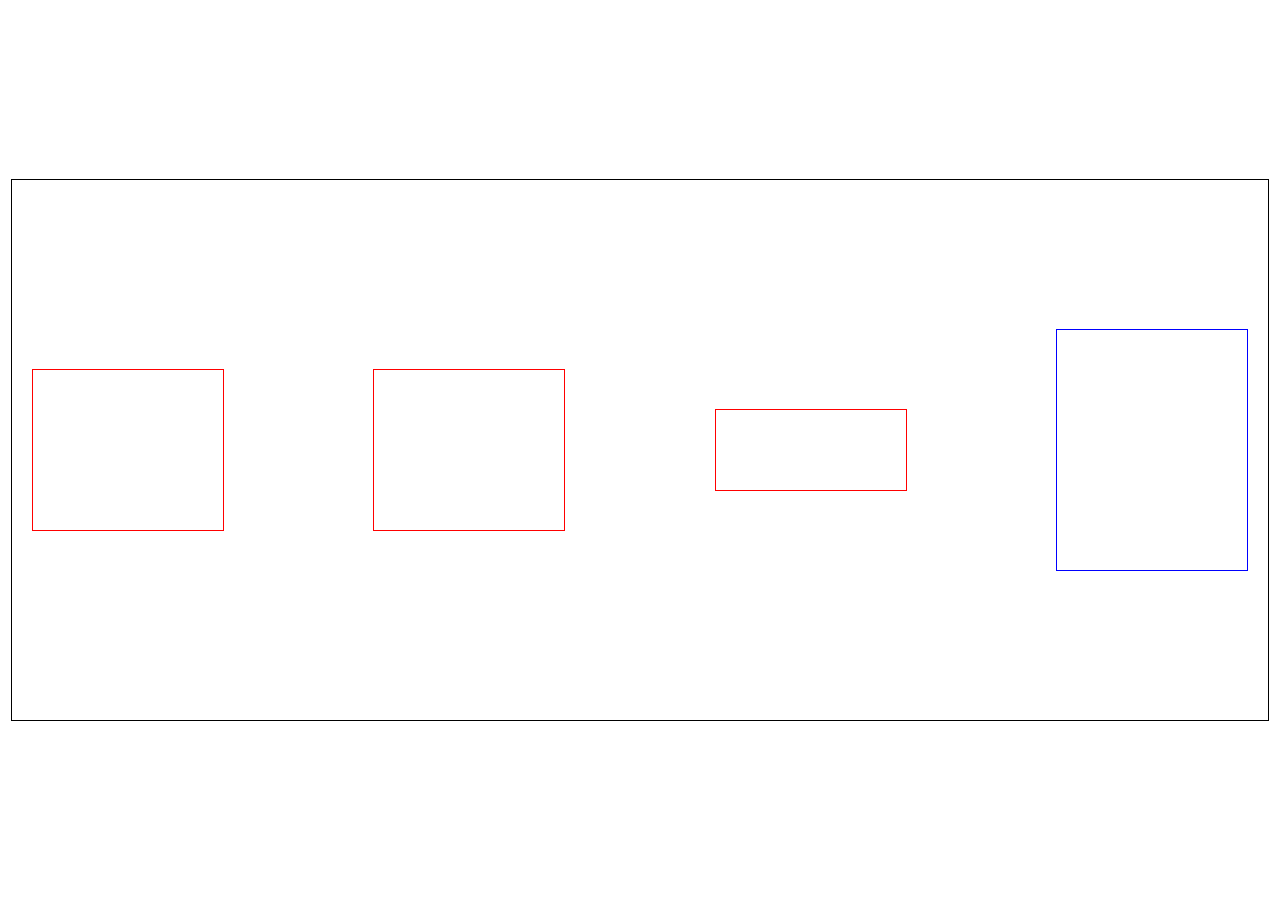
<file: 小薇任务10/index.html>
<!DOCTYPE html>
<html lang="en">
<head>
  <meta charset="UTF-8">
  <meta name="viewport" content="width=device-width, initial-scale=1.0">
  <meta http-equiv="X-UA-Compatible" content="ie=edge">
  <title>Document</title>
<style>
  *{
    padding:0;
    margin:0;
  }
  .box{
    position:absolute;
    left:0;
    right:0;
    top:0;
    bottom:0;
    margin:auto;
    display:flex;
    padding:20px;
    width:95%;
    height:500px;
    border:1px solid #000;
    justify-content:space-between;
    align-items:center;
    align-content:space-between;
  }
  .box div{
    width:150px;
    padding:20px;
    border:1px solid #f00;
  }
  .div1{
    height:120px;
  }
  .div2{
    height:120px;
  }
  .div3{
    height:40px;
  }
  .box .div4{
    border:1px solid blue;
    height:200px;
  }
  @media screen and (max-width:640px){
    .box{
      flex-wrap:wrap;
      justify-content:space-between;
      align-content:space-between;
    }
    .div4{
      order:-1;
    }
  }
</style>
</head>
<body>
  <div class="box">
    <div class="div1"></div>
    <div class="div2"></div>
    <div class="div3"></div>
    <div class="div4"></div>
  </div>
</body>
</html>
</file>
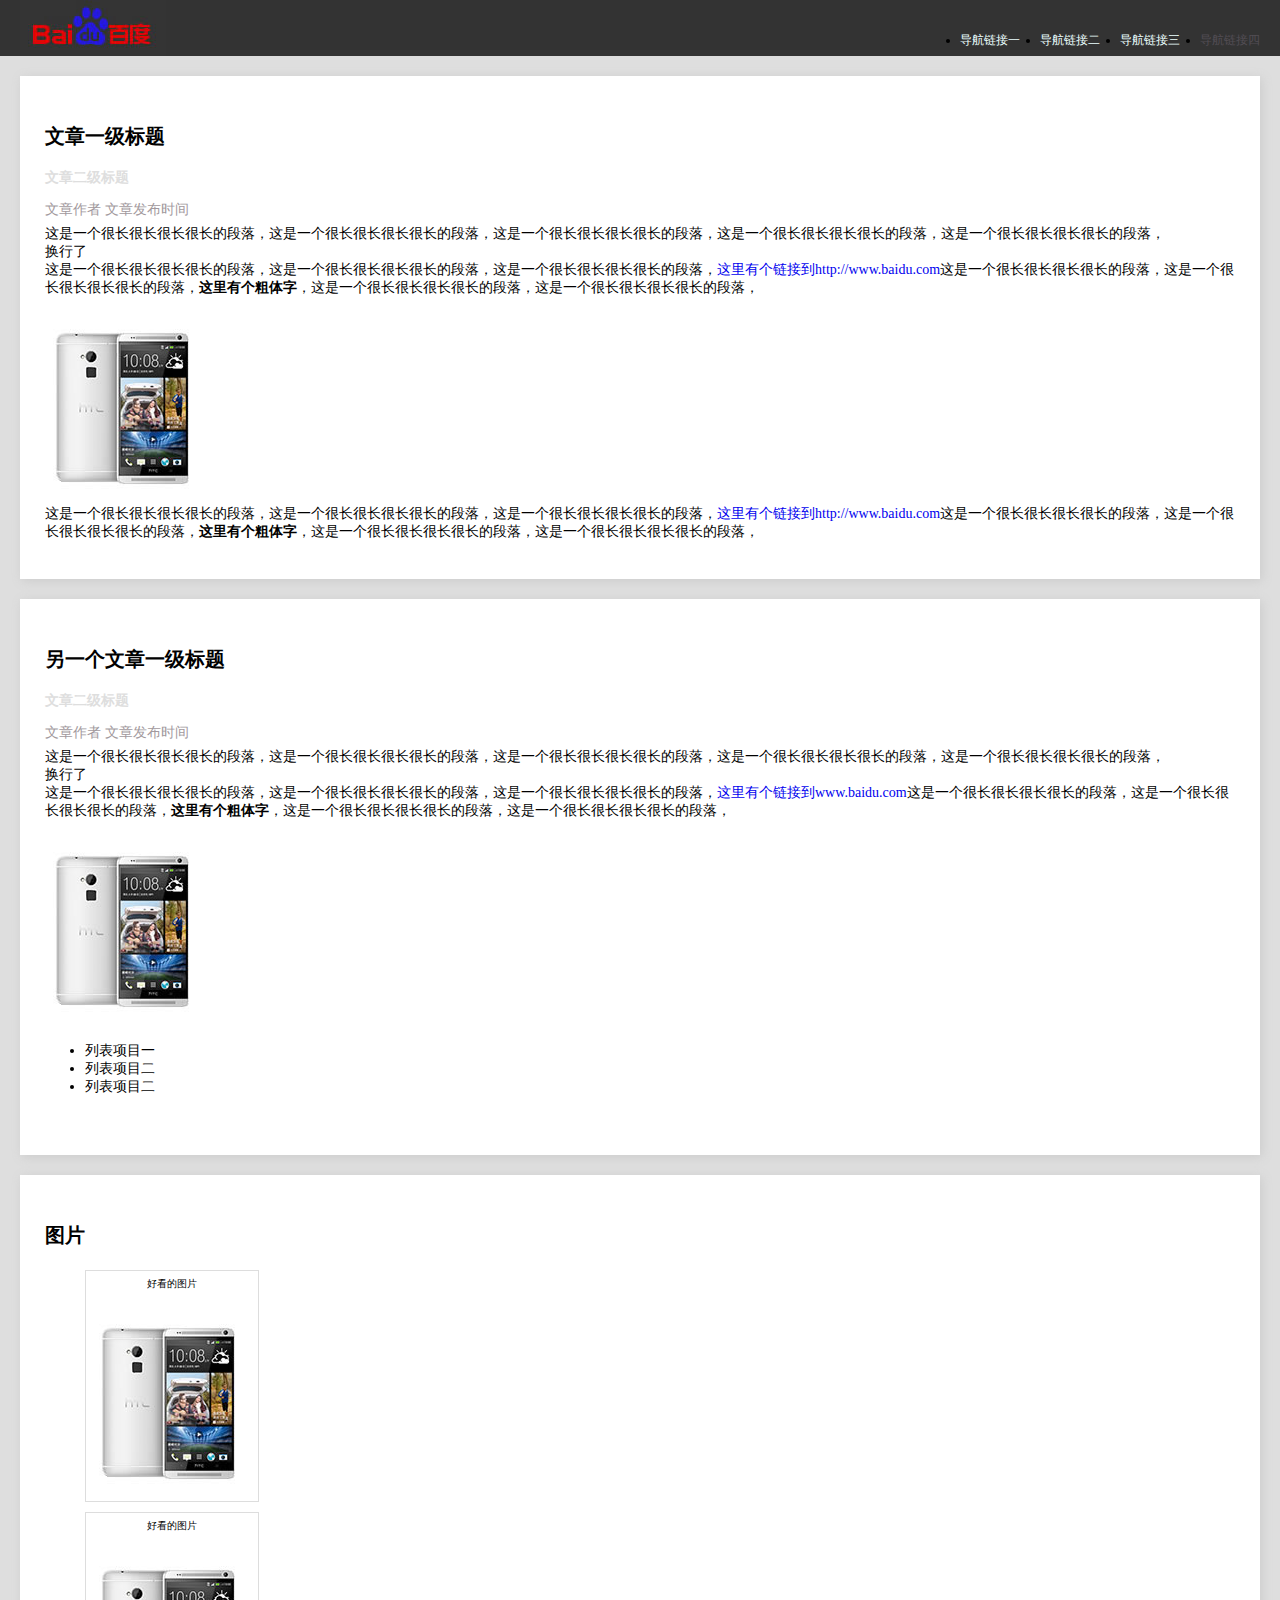
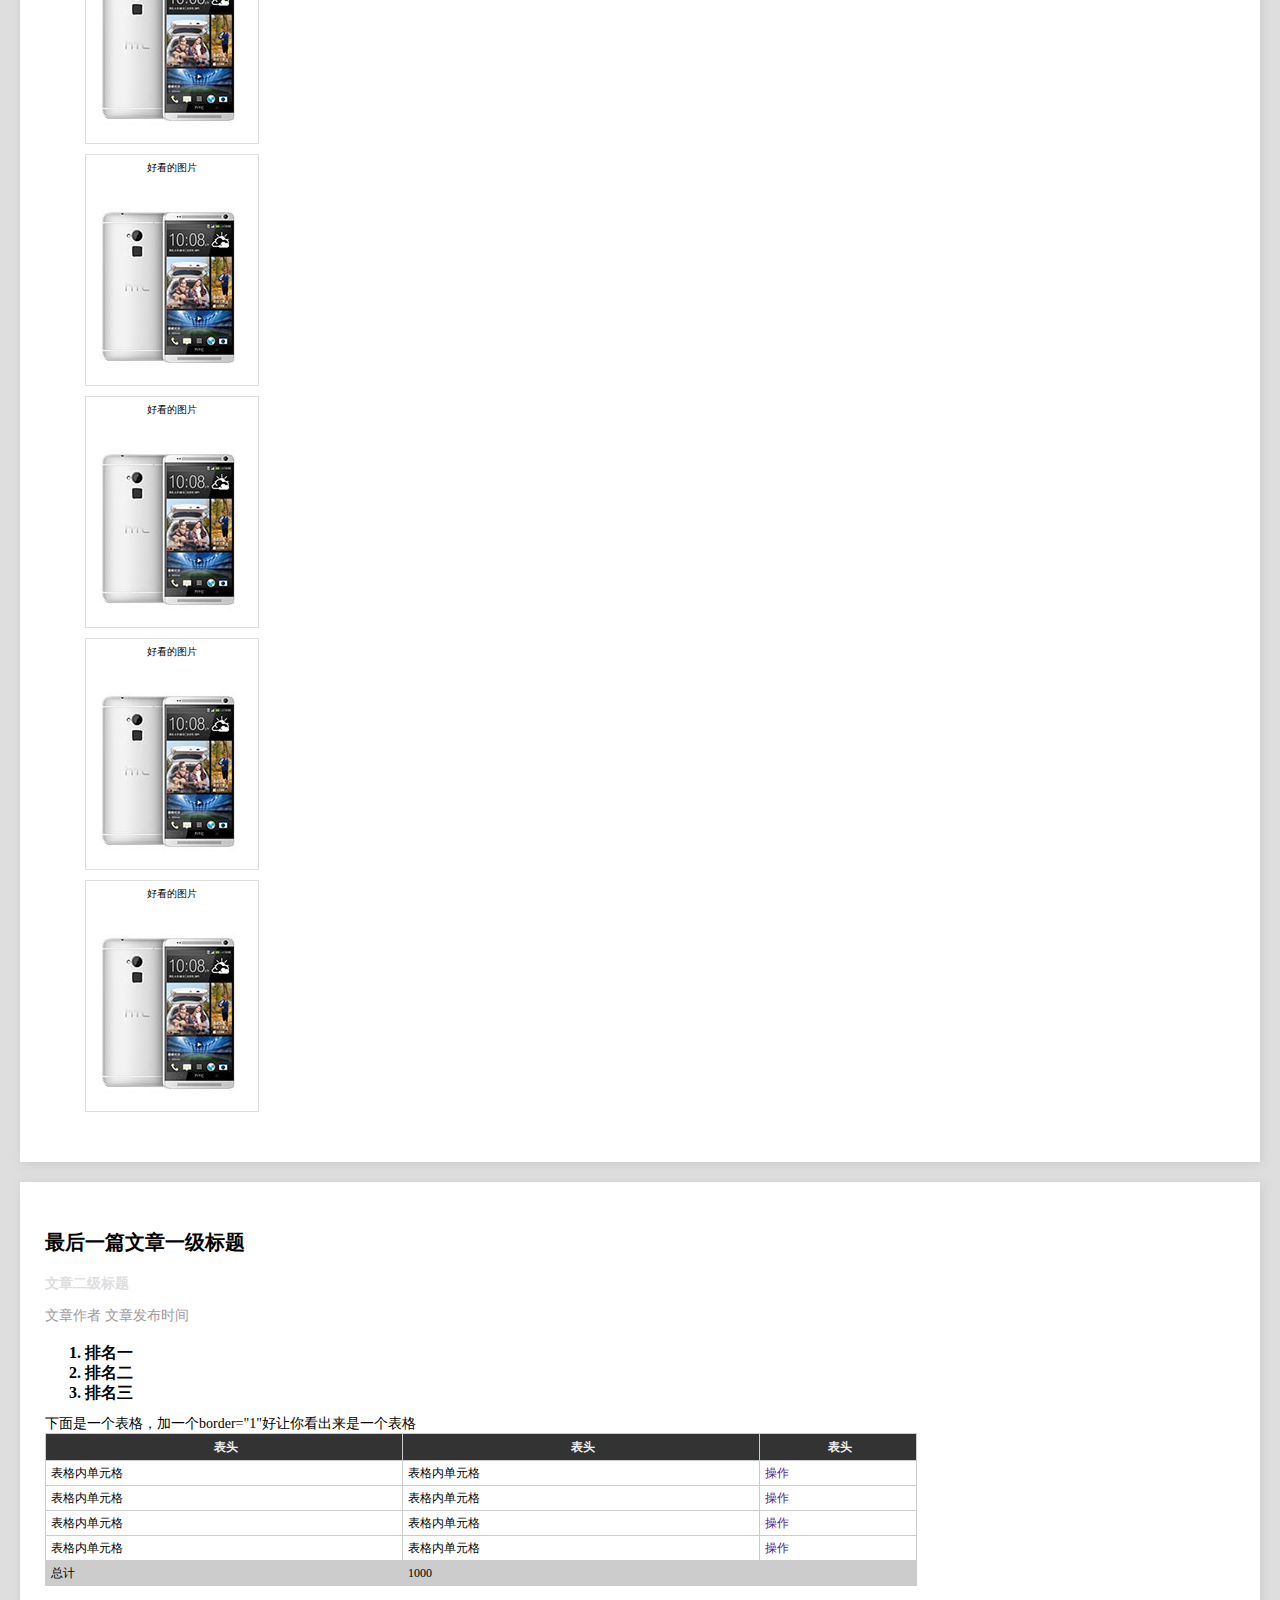
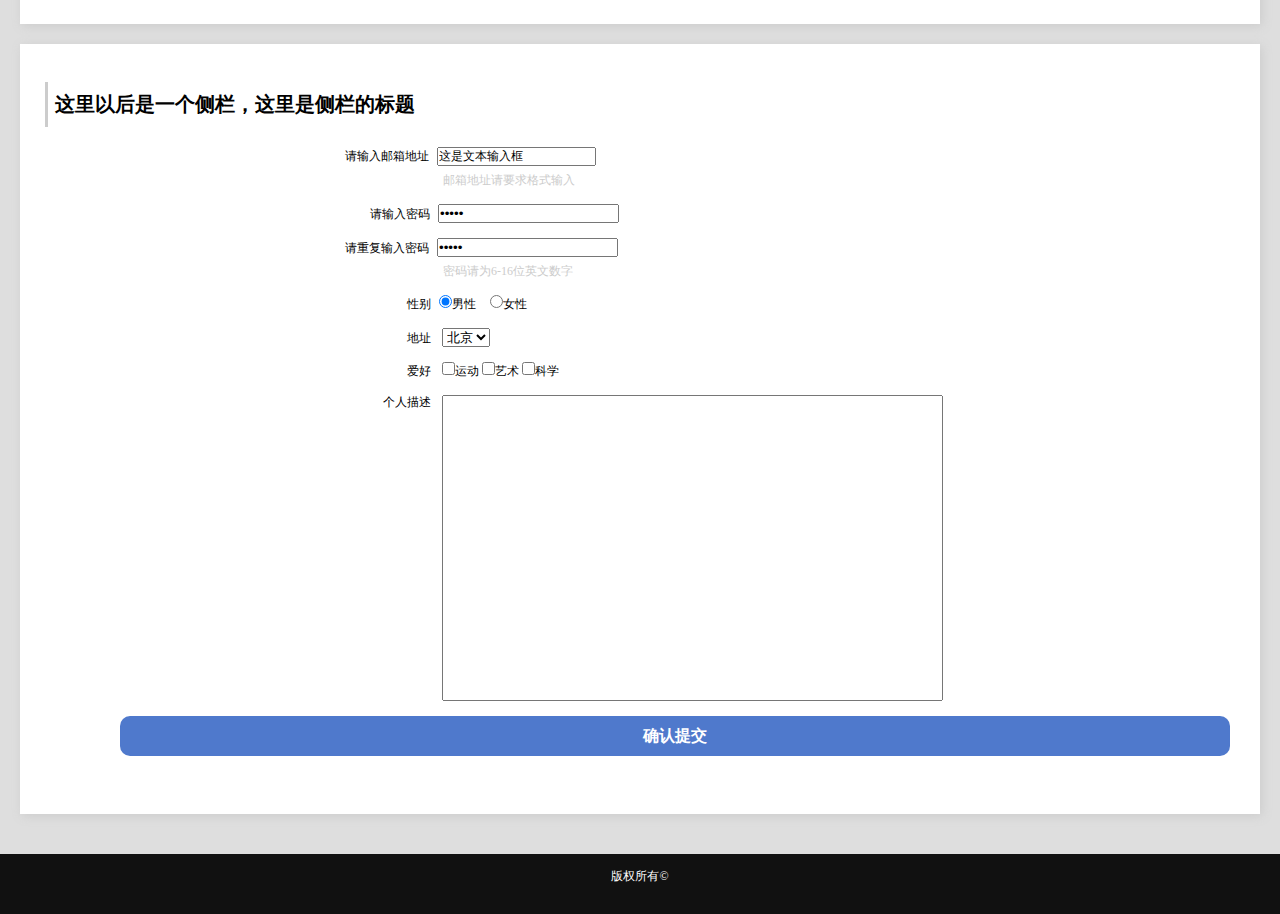
<file: 小薇任务2/index.html>
<!DOCTYPE html>
<html lang="en">
<head>
  <meta charset="UTF-8">
  <meta name="viewport" content="width=device-width, initial-scale=1.0">
  <meta http-equiv="X-UA-Compatible" content="ie=edge">
  <title>Document</title>
</head>
<style>
  /*cssReset*/
  body,li,p,h1,h2,h3,h4,h5,h6,form,fieldset,table,td,img,div,dl,dt,dd,input{margin:0;padding:0;}
  body{font-size:12px;}
  img{border:none;}
  input,select,textarea{outline:none;}
  textarea{resize:none;}
  a{text-decoration:none;}
  /*清除浮动*/
  .clearfix:after{content:"";display:block;clear:both;}
  .clearfix{zoom:1;}
  .fl{float:left;}
  .fr{float:right;}
  /*导航部分*/
  .nav1{height:56px;background:#333333;}
  .nav1 span{width:146px;height:56px;text-indent:20px;}
  .nav1 ul li{float:left;line-height:56px;list-style-type:disc;margin-right:20px;}
  .nav1 ul a{color:#EBFFFE;}
  .nav1 .active{color:#524D54;}
  /*网页中部主体*/
  .content{background:#DEDEDE;padding:40px 24px;}
  /*文章1*/
  .passage{background:#fff;padding:38px 25px;margin-bottom:20px;box-shadow:2px 2px 10px #ccc;}
  .content{padding:20px 20px;}
  .passage h2{line-height:45px;font-size:20px;}
  .passage h3{line-height:36px;color:#DEDEDE;}
  .editor{line-height: 30px;color:rgb(162, 153, 157);}
  .passage p{font-family:"Microsoft YaHei","微软雅黑";font-size:14px;}
  /*文章2*/
  .passage2{padding-bottom:45px;}
  .list_program{font-size:14px;}
  /*文章3*/
  .imgbox{border:#ddd solid 1px;padding:5px;height:220px;width:162px;text-align:center;margin-bottom:10px;}
  .imgbox p{font-size:10px;line-height:16px;}
  /*文章4*/
  .passage4 ol li{font-weight:bold;font-size:16px;line-height:20px;}
  .passage4 table{font-family:"Microsoft YaHei","微软雅黑";font-size:12px;line-height:24px;border-collapse:collapse;border:#ccc 1px solid;}
  .passage4 table th{background:#333;color:#eee;border:#ccc 1px solid;padding-left:5px;}
  .passage4 .content_cell{width:350px;}
  .passage4 .operation_cell{width:150px;}
  .passage4 table td{border:#ccc 1px solid;padding-left:5px;}
  .passage4 tfoot{background:#ccc;}
  /*最后的文章*/
  .passage5 h2{display:inline-block;position:relative;}
  .passage5 h2 i{height:45px;width:3px;background:#ccc;display:inline-block;position:absolute;top:0;}
  .passage5 .sidebar_form{margin:20px auto;width:1140px;padding-left:300px;}
  .passage5 .sidebar_form span{display:inline-block;margin-right:8px;}
  .passage5 .email_input{line-height:15px;font-size:12px;}
  .passage5 .sidebar_form .tip{color:#ccc;margin-left:98px;margin-top:6px;}
  .passage5 .sidebar_form .key_tip{margin-left:25px;}
  .passage5 .sex,.passage5 .add,.passage5 .hobby{margin-left:62px;}
  .passage5 .person_descripe{margin-left:38px;position:relative;top:-295px;}
  .passage5 .submit_confirm{margin-top:10px;margin-left:-225px;width:1110px;height:40px;background:rgb(79, 121, 204);border-radius:10px;border:none;font-size:16px;line-height:40px;font-weight:bold;color:#fff;}
  /*footer*/
  .footer{text-align:center;font-size:12px;line-height:45px;color:#fff;height:60px;background:#111;}
</style>
<body>
  <nav class="nav1">
    <span class="fl"><img src="images\未命名-1_r2_c2.jpg" alt=""></span>
    <ul class="fr">
      <li><a href="">导航链接一</a></li>
      <li><a href="">导航链接二</a></li>
      <li><a href="">导航链接三</a></li>
      <li><a href="" class="active">导航链接四</a></li>
    </ul>
  </nav>
  <div class="content">
    <div class="passage passage1">
      <h2>文章一级标题</h2>
      <h3>文章二级标题</h3>
      <p class="editor">文章作者 文章发布时间</p>
      <p>这是一个很长很长很长很长的段落，这是一个很长很长很长很长的段落，这是一个很长很长很长很长的段落，这是一个很长很长很长很长的段落，这是一个很长很长很长很长的段落，<br/>换行了<br/>
      这是一个很长很长很长很长的段落，这是一个很长很长很长很长的段落，这是一个很长很长很长很长的段落，<a href="http://www.baidu.com" target="_blank">这里有个链接到http://www.baidu.com</a>这是一个很长很长很长很长的段落，这是一个很长很长很长很长的段落，<b>这里有个粗体字</b>，这是一个很长很长很长很长的段落，这是一个很长很长很长很长的段落，</p>
      <img src="shopImg.jpg" alt="">
      <p>这是一个很长很长很长很长的段落，这是一个很长很长很长很长的段落，这是一个很长很长很长很长的段落，<a href="http://www.baidu.com">这里有个链接到http://www.baidu.com</a>这是一个很长很长很长很长的段落，这是一个很长很长很长很长的段落，<b>这里有个粗体字</b>，这是一个很长很长很长很长的段落，这是一个很长很长很长很长的段落，</p>

    </div>
    <div class="passage passage2">
      <h2>另一个文章一级标题</h2>
      <h3>文章二级标题</h3>
      <p class="editor">文章作者 文章发布时间</p>
      <p>这是一个很长很长很长很长的段落，这是一个很长很长很长很长的段落，这是一个很长很长很长很长的段落，这是一个很长很长很长很长的段落，这是一个很长很长很长很长的段落，<br/>换行了</p>
      <p>这是一个很长很长很长很长的段落，这是一个很长很长很长很长的段落，这是一个很长很长很长很长的段落，<a href="www.baidu.com">这里有个链接到www.baidu.com</a>这是一个很长很长很长很长的段落，这是一个很长很长很长很长的段落，<b>这里有个粗体字</b>，这是一个很长很长很长很长的段落，这是一个很长很长很长很长的段落，</p>
      <img src="shopImg.jpg" alt="">
      <ul class="list_program">
        <li>列表项目一</li>
        <li>列表项目二</li>
        <li>列表项目二</li>
      </ul>

    </div>
    <div class="passage passage3">
      <h2>图片</h2>
      <ul>
        <div class="imgbox">
          <p>好看的图片</p>
          <img src="shopImg.jpg" alt="">
        </div>
        <div class="imgbox">
          <p>好看的图片</p>
          <img src="shopImg.jpg" alt="">
        </div>
        <div class="imgbox">
          <p>好看的图片</p>
          <img src="shopImg.jpg" alt="">
        </div>
        <div class="imgbox">
          <p>好看的图片</p>
          <img src="shopImg.jpg" alt="">
        </div>
        <div class="imgbox">
          <p>好看的图片</p>
          <img src="shopImg.jpg" alt="">
        </div>
        <div class="imgbox">
          <p>好看的图片</p>
          <img src="shopImg.jpg" alt="">
        </div>
      </ul>
    </div>
    <div class="passage passage4">
      <h2>最后一篇文章一级标题</h2>
      <h3>文章二级标题</h3>
      <p class="editor">文章作者 文章发布时间</p>
      <ol>
        <li>排名一</li>
        <li>排名二</li>
        <li>排名三</li>
      </ol>
      <p>下面是一个表格，加一个border="1"好让你看出来是一个表格</p>
      <table>
        <thead>
          <tr>
            <th class="content_cell">表头</th>
            <th class="content_cell">表头</th>
            <th class="operation_cell">表头</th>
          </tr>
        </thead>
        <tbody>
          <tr>
            <td>表格内单元格</td>
            <td>表格内单元格</td>
            <td><a href="">操作</a></td>
          </tr>
          <tr>
            <td>表格内单元格</td>
            <td>表格内单元格</td>
            <td><a href="">操作</a></td>
          </tr>
          <tr>
            <td>表格内单元格</td>
            <td>表格内单元格</td>
            <td><a href="">操作</a></td>
          </tr>
          <tr>
            <td>表格内单元格</td>
            <td>表格内单元格</td>
            <td><a href="">操作</a></td>
          </tr>
        </tbody>
        <tfoot>
          <tr>
            <td>总计</td>
            <td colspan="2">1000</td>
          </tr>
        </tfoot>
      </table>
    </div>
    <div class="passage passage5">
      <h2><i></i>&nbsp;&nbsp;这里以后是一个侧栏，这里是侧栏的标题</h2>
      <div class="sidebar_form">
        <form action="">
        <span>请输入邮箱地址</span><input type="text" value="这是文本输入框" class="email_input">
          <br/>
          <span class="tip">邮箱地址请要求格式输入</span>
          <br/>
          <br/>
          <span class="key_tip">请输入密码</span><input type="password" value="dfsdf"><br/><br/><span class="key_confirm">请重复输入密码</span><input type="password" value="dfsdf">
          <br/>
          <span class="tip">密码请为6-16位英文数字</span>
          <br/>
          <br/>
          <span class="sex">性别</span><label for=""><input type="radio" name="sex" checked><span>男性&nbsp;</span></label>
          <input type="radio" name="sex"><span>女性&nbsp;</span>
          <br/>
          <br/>
          <span class="add">地址</span>
          <select name="" id="">
            <option value="">北京</option>
            <option value="">上海</option>
            <option value="">广州</option>
            <option value="">深圳</option>
          </select>
          <br/>
          <br/>
          <span class="hobby">爱好</span>
          <input type="checkbox">运动
          <input type="checkbox">艺术
          <input type="checkbox">科学
          <br/>
          <br/>
          <span class="person_descripe">个人描述</span>
          <textarea name="" id="" cols="60" rows="20" value="这是一个多行框"></textarea>
          <br/>
          <input type="submit" value="确认提交" class="submit_confirm">
        </form>
      </div>

    </div>
  </div>
  <div class="footer">
    <p>版权所有&copy;</p>
  </div>

</body>
</html>
</file>
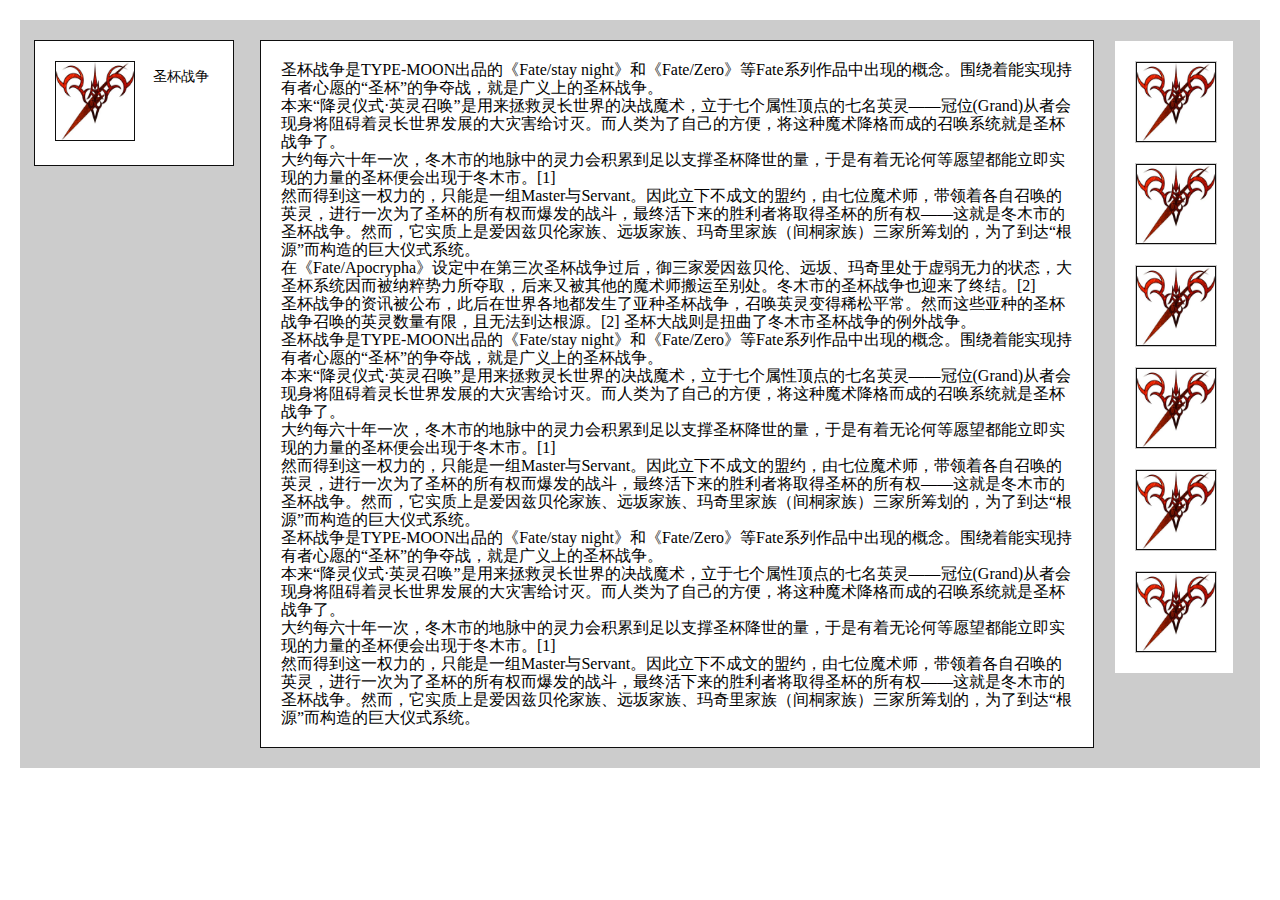
<file: 小薇任务3/index.html>
<!DOCTYPE html>
<html lang="en">
<head>
  <meta charset="UTF-8">
  <meta name="viewport" content="width=device-width, initial-scale=1.0">
  <meta http-equiv="X-UA-Compatible" content="ie=edge">
  <title>Document</title>
</head>
<style>
/*cssreset*/
  body,ul,ol,li,p,h1,h2,h3,h4,h5,h6,form,fieldset,table,td,img,div,dl,dt,dd,input{margin:0;padding:0;}
  body{font-size:12px;}
  img{border:none;}
  li{list-style:none;}
  input,select,textarea{outline:none;}
  textarea{resize:none;}
  a{text-decoration:none;}
  /*清除浮动*/
  .clearfix:after{content:"";display:block;clear:both;}
  .clearfix{zoom:1;}

  img{
    width:78px;
    height:78px;
    border:1px solid #0e0e0e;
    }
    
  .wrap{
    margin:20px;
    padding:20px 240px;
    padding-right:160px;
    background:#ccc;
  }
  .center{
    float:left;
    width:99%;
    border:1px solid #0e0e0e;
    background:#fff;
  }
  .center p{
    line-height:18px;
    font-size:16px;
  }
  .center .passage{
    padding:20px;
  }
  /*左侧部分*/
  .left{
    position:relative;
    left:-220px;
    float:left;
    margin-left:-100%;
    padding:20px;
    width:158px;
    border:1px solid #0e0e0e;
    background:#fff;

  }


  .left span{
    position:relative;
    top:-60px;
    margin-left:15px;
    font-size:14px;
    line-height:14px;
  }
  /*右侧部分*/
  .right{
    position:relative;
    left:140px;
    float:left;
    margin-left:-120px;
    padding:20px;
    padding-bottom:0;
    width:78px;
    background:#fff;
    border:1px solid #ccc;
  }
  .right .box{
    margin-bottom:20px;
    width:80px;
    height:80px;
    border:1px solid #ccc;
    background:#ccc;
  }
</style>
<body>
  <div class="wrap clearfix">
    <div class="center">
      <div class="passage">
        <p>圣杯战争是TYPE-MOON出品的《Fate/stay night》和《Fate/Zero》等Fate系列作品中出现的概念。围绕着能实现持有者心愿的“圣杯”的争夺战，就是广义上的圣杯战争。<br/>
    本来“降灵仪式·英灵召唤”是用来拯救灵长世界的决战魔术，立于七个属性顶点的七名英灵——冠位(Grand)从者会现身将阻碍着灵长世界发展的大灾害给讨灭。而人类为了自己的方便，将这种魔术降格而成的召唤系统就是圣杯战争了。<br>
    大约每六十年一次，冬木市的地脉中的灵力会积累到足以支撑圣杯降世的量，于是有着无论何等愿望都能立即实现的力量的圣杯便会出现于冬木市。[1]<br>
    然而得到这一权力的，只能是一组Master与Servant。因此立下不成文的盟约，由七位魔术师，带领着各自召唤的英灵，进行一次为了圣杯的所有权而爆发的战斗，最终活下来的胜利者将取得圣杯的所有权——这就是冬木市的圣杯战争。然而，它实质上是爱因兹贝伦家族、远坂家族、玛奇里家族（间桐家族）三家所筹划的，为了到达“根源”而构造的巨大仪式系统。<br>
    在《Fate/Apocrypha》设定中在第三次圣杯战争过后，御三家爱因兹贝伦、远坂、玛奇里处于虚弱无力的状态，大圣杯系统因而被纳粹势力所夺取，后来又被其他的魔术师搬运至别处。冬木市的圣杯战争也迎来了终结。[2]<br>
    圣杯战争的资讯被公布，此后在世界各地都发生了亚种圣杯战争，召唤英灵变得稀松平常。然而这些亚种的圣杯战争召唤的英灵数量有限，且无法到达根源。[2]  圣杯大战则是扭曲了冬木市圣杯战争的例外战争。<br>
    圣杯战争是TYPE-MOON出品的《Fate/stay night》和《Fate/Zero》等Fate系列作品中出现的概念。围绕着能实现持有者心愿的“圣杯”的争夺战，就是广义上的圣杯战争。<br/>
    本来“降灵仪式·英灵召唤”是用来拯救灵长世界的决战魔术，立于七个属性顶点的七名英灵——冠位(Grand)从者会现身将阻碍着灵长世界发展的大灾害给讨灭。而人类为了自己的方便，将这种魔术降格而成的召唤系统就是圣杯战争了。<br>
    大约每六十年一次，冬木市的地脉中的灵力会积累到足以支撑圣杯降世的量，于是有着无论何等愿望都能立即实现的力量的圣杯便会出现于冬木市。[1]<br>
    然而得到这一权力的，只能是一组Master与Servant。因此立下不成文的盟约，由七位魔术师，带领着各自召唤的英灵，进行一次为了圣杯的所有权而爆发的战斗，最终活下来的胜利者将取得圣杯的所有权——这就是冬木市的圣杯战争。然而，它实质上是爱因兹贝伦家族、远坂家族、玛奇里家族（间桐家族）三家所筹划的，为了到达“根源”而构造的巨大仪式系统。<br>
    圣杯战争是TYPE-MOON出品的《Fate/stay night》和《Fate/Zero》等Fate系列作品中出现的概念。围绕着能实现持有者心愿的“圣杯”的争夺战，就是广义上的圣杯战争。<br/>
    本来“降灵仪式·英灵召唤”是用来拯救灵长世界的决战魔术，立于七个属性顶点的七名英灵——冠位(Grand)从者会现身将阻碍着灵长世界发展的大灾害给讨灭。而人类为了自己的方便，将这种魔术降格而成的召唤系统就是圣杯战争了。<br>
    大约每六十年一次，冬木市的地脉中的灵力会积累到足以支撑圣杯降世的量，于是有着无论何等愿望都能立即实现的力量的圣杯便会出现于冬木市。[1]<br>
    然而得到这一权力的，只能是一组Master与Servant。因此立下不成文的盟约，由七位魔术师，带领着各自召唤的英灵，进行一次为了圣杯的所有权而爆发的战斗，最终活下来的胜利者将取得圣杯的所有权——这就是冬木市的圣杯战争。然而，它实质上是爱因兹贝伦家族、远坂家族、玛奇里家族（间桐家族）三家所筹划的，为了到达“根源”而构造的巨大仪式系统。<br>
        </p>
      </div>
    </div>
    <div class="left">
        <img src="001.jpg" alt="">
        <span>圣杯战争</span>
    </div>
    <div class="right">
      <div class="box"><img src="001.jpg" alt=""></div>
      <div class="box"><img src="001.jpg" alt=""></div>
      <div class="box"><img src="001.jpg" alt=""></div>
      <div class="box"><img src="001.jpg" alt=""></div>
      <div class="box"><img src="001.jpg" alt=""></div>
      <div class="box"><img src="001.jpg" alt=""></div>
    </div>
  </div>

</body>
</html>
</file>
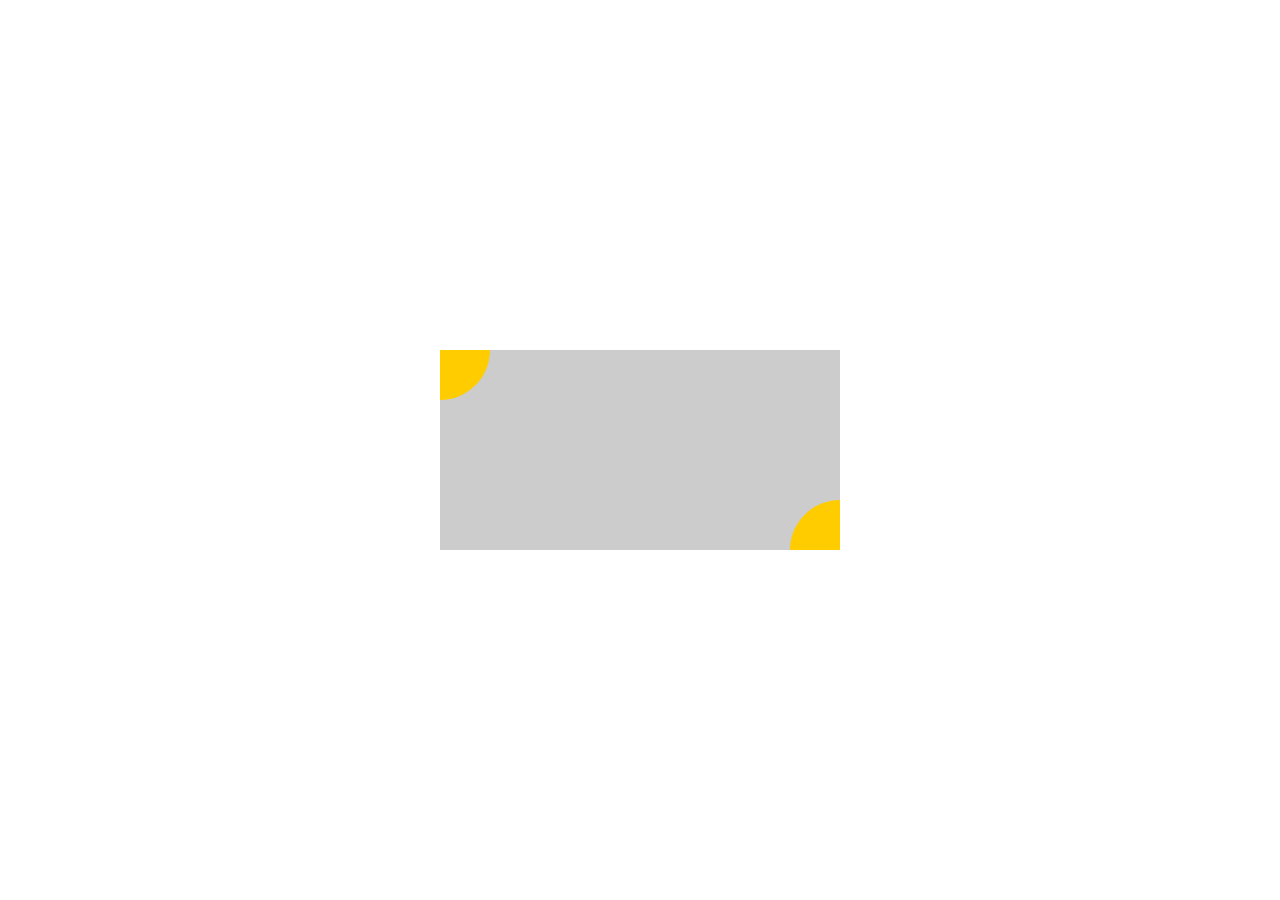
<file: 小薇任务4/index.html>
<!DOCTYPE html>
<html lang="en">
<head>
  <meta charset="UTF-8">
  <meta name="viewport" content="width=device-width, initial-scale=1.0">
  <meta http-equiv="X-UA-Compatible" content="ie=edge">
  <title>Document</title>
<style>
  .center{
    
    position:absolute;
    left:0;
    top:0;
    right:0;
    bottom:0;
    margin:auto;
    width:400px;
    height:200px;
    background:#ccc;
    overflow:hidden;
  }
  .circle{
    width:100px;
    height:100px;
    border-radius:50%;
    background:#fc0;
  }
  .circle1{
    position:absolute;
    left:-50px;
    top:-50px;
  }
  .circle{
    position:absolute;
    right:-50px;
    bottom:-50px;
  }
</style>
</head>
<body>
    <div class="center">
      <div class="circle circle1"></div>
      <div class="circle circle2"></div>
    </div>
</body>
</html>
</file>
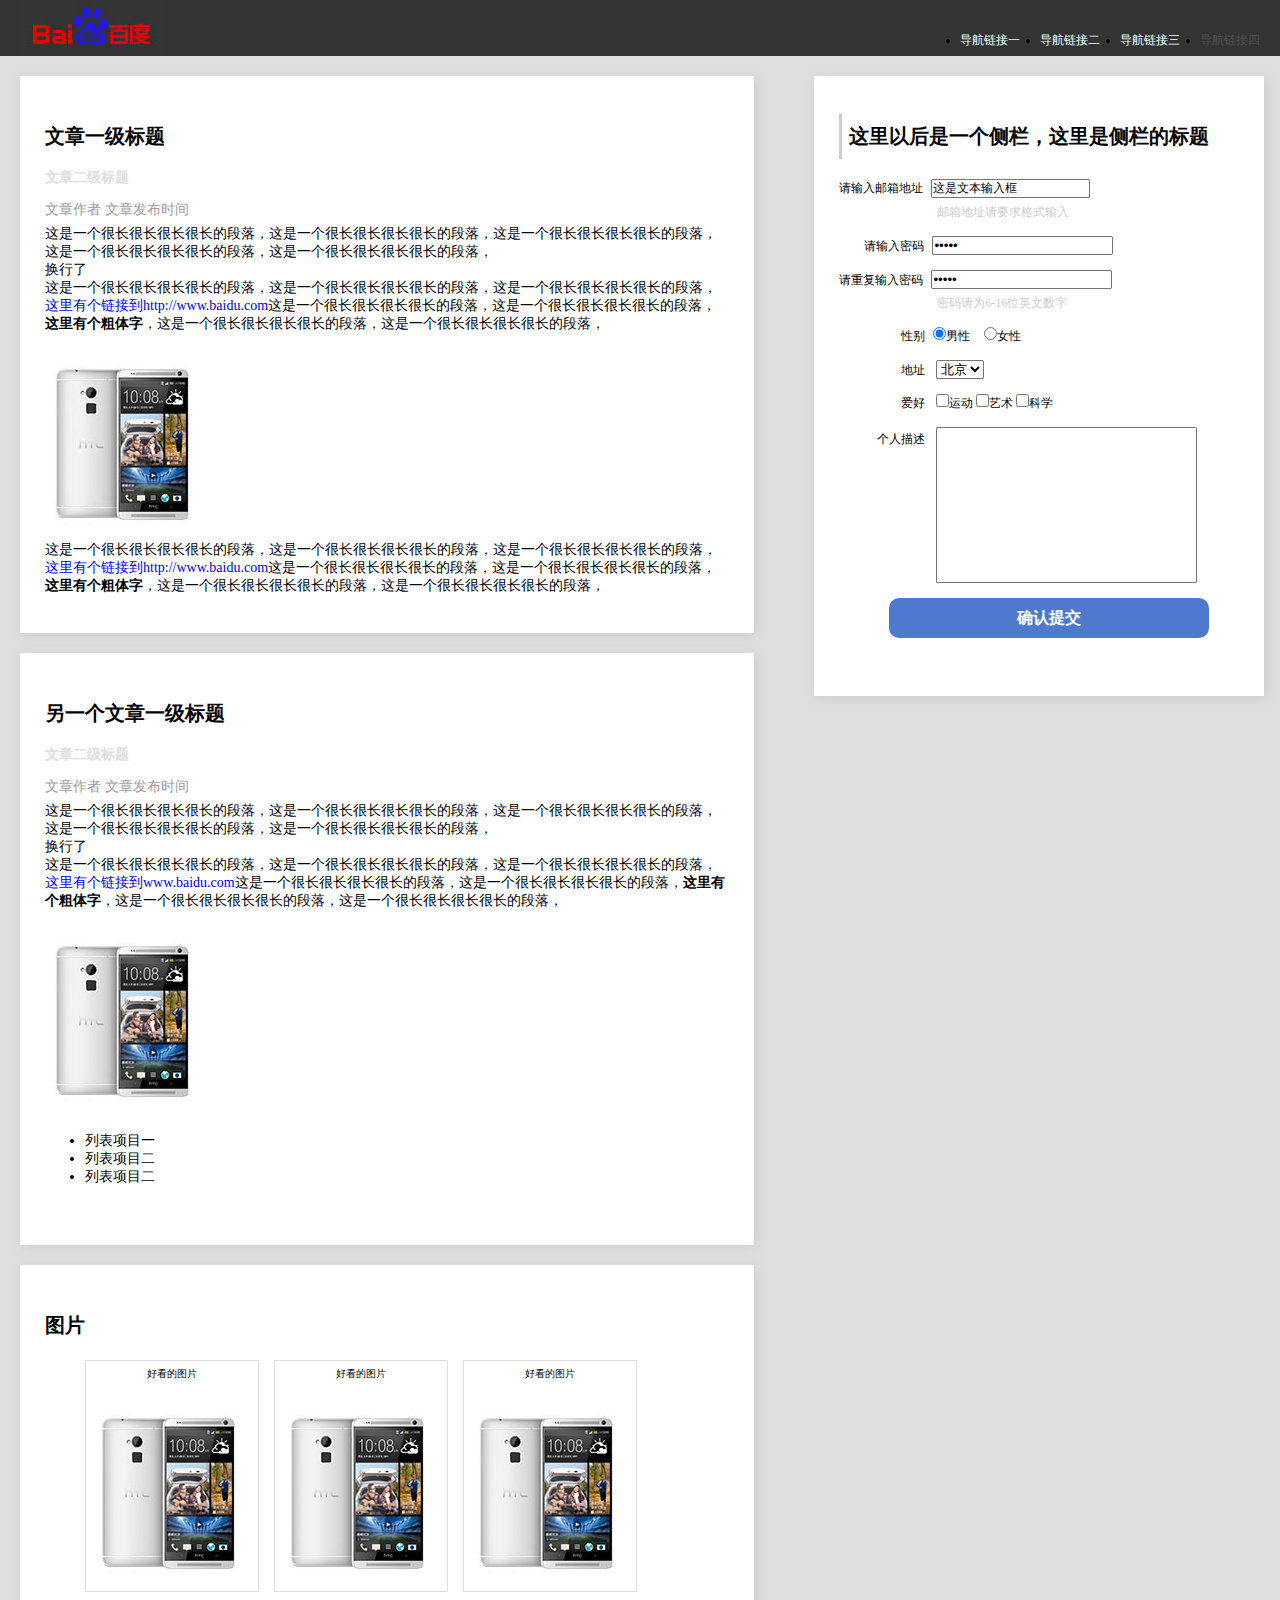
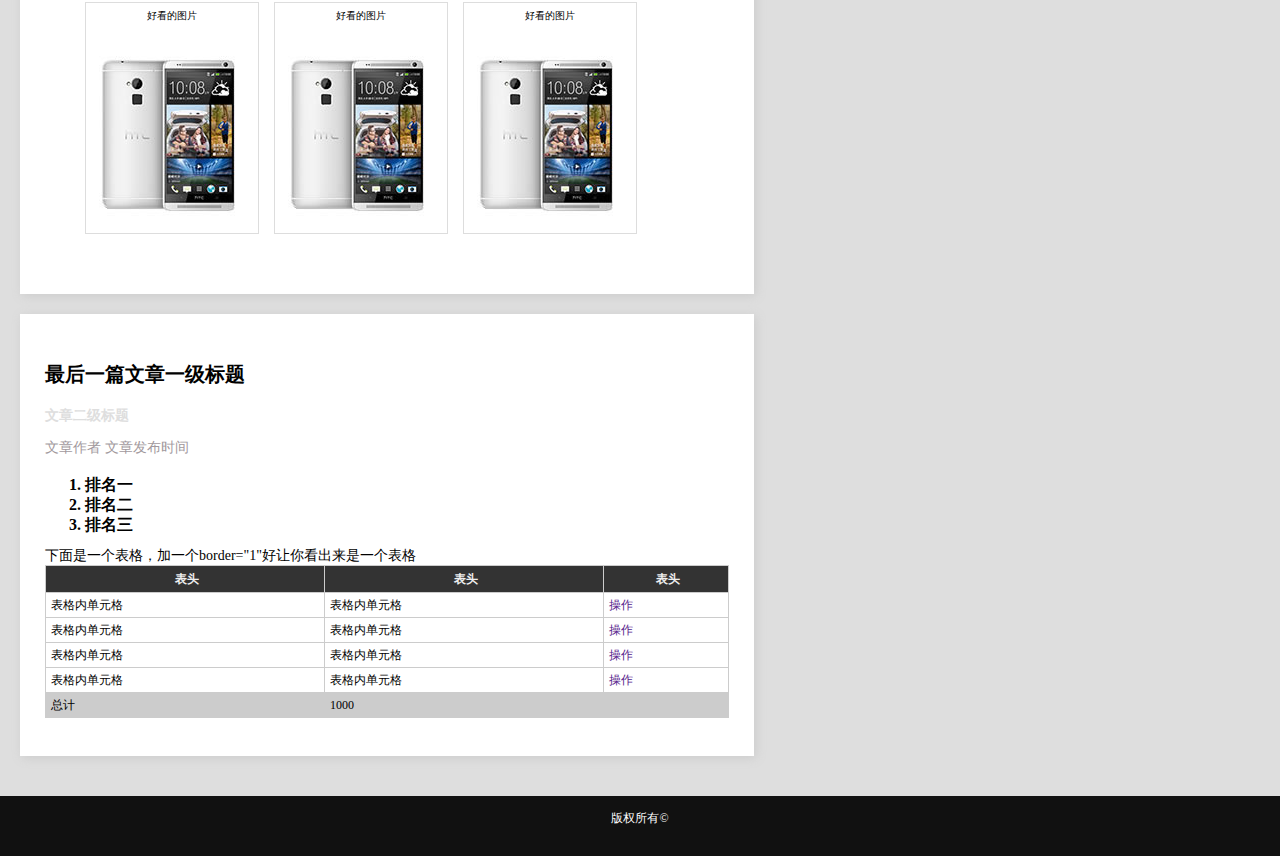
<file: 小薇任务5/index.html>
<!DOCTYPE html>
<html lang="en">
<head>
  <meta charset="UTF-8">
  <meta name="viewport" content="width=device-width, initial-scale=1.0">
  <meta http-equiv="X-UA-Compatible" content="ie=edge">
  <title>Document</title>
</head>
<style>
  /*cssReset*/
  body,li,p,h1,h2,h3,h4,h5,h6,form,fieldset,table,td,img,div,dl,dt,dd,input{margin:0;padding:0;}
  body{font-size:12px;}
  img{border:none;}
  input,select,textarea{outline:none;}
  textarea{resize:none;}
  a{text-decoration:none;}
  /*清除浮动*/
  .clearfix:after{content:"";display:block;clear:both;}
  .clearfix{zoom:1;}
  .fl{float:left;}
  .fr{float:right;}
  /*导航部分*/
  .nav1{height:56px;background:#333333;}
  .nav1 span{width:146px;height:56px;text-indent:20px;}
  .nav1 ul li{float:left;line-height:56px;list-style-type:disc;margin-right:20px;}
  .nav1 ul a{color:#EBFFFE;}
  .nav1 .active{color:#524D54;}
  /*网页中部主体*/
  .content{background:#DEDEDE;padding:40px 24px;position:relative;width:98%;}
  /*文章1*/
  .passage{margin-right:520px;background:#fff;padding:38px 25px;margin-bottom:20px;box-shadow:2px 2px 10px #ccc;}
  .content{padding:20px 20px;}
  .passage h2{line-height:45px;font-size:20px;}
  .passage h3{line-height:36px;color:#DEDEDE;}
  .editor{line-height: 30px;color:rgb(162, 153, 157);}
  .passage p{font-family:"Microsoft YaHei","微软雅黑";font-size:14px;}

  /*文章2*/
  .passage2{padding-bottom:45px;}
  .list_program{font-size:14px;}
  /*文章3*/

  .imgbox{border:#ddd solid 1px;padding:5px;height:220px;margin-right:15px;width:162px;text-align:center;margin-bottom:10px;float:left;}
  .imgbox p{font-size:10px;line-height:16px;}
  /*文章4*/
  .passage4 ol li{font-weight:bold;font-size:16px;line-height:20px;}
  .passage4 table{font-family:"Microsoft YaHei","微软雅黑";font-size:12px;line-height:24px;border-collapse:collapse;border:#ccc 1px solid;}
  .passage4 table th{background:#333;color:#eee;border:#ccc 1px solid;padding-left:5px;}
  .passage4 .content_cell{width:350px;}
  .passage4 .operation_cell{width:150px;}
  .passage4 table td{border:#ccc 1px solid;padding-left:5px;}
  .passage4 tfoot{background:#ccc;}
  /*最后的文章*/
  .passage5{position:absolute;right:0;top:0;width:400px;margin-right:30px;margin-top:20px;}
  .passage5 h2{display:inline-block;position:relative;}
  .passage5 h2 i{height:45px;width:3px;background:#ccc;display:inline-block;position:absolute;top:0;}
  .passage5 .sidebar_form{margin:20px auto;}
  .passage5 .sidebar_form span{display:inline-block;margin-right:8px;}
  .passage5 .email_input{line-height:15px;font-size:12px;}
  .passage5 .sidebar_form .tip{color:#ccc;margin-left:98px;margin-top:6px;}
  .passage5 .sidebar_form .key_tip{margin-left:25px;}
  .passage5 .sex,.passage5 .add,.passage5 .hobby{margin-left:62px;}
  .passage5 .person_descripe{margin-left:38px;position:relative;top:-140px;}
  .passage5 .submit_confirm{margin-top:10px;margin-left:50px;width:80%;height:40px;background:rgb(79, 121, 204);border-radius:10px;border:none;font-size:16px;line-height:40px;font-weight:bold;color:#fff;}
  /*footer*/
  .footer{text-align:center;font-size:12px;line-height:45px;color:#fff;height:60px;background:#111;}
</style>
<body>
  <nav class="nav1">
    <span class="fl"><img src="images\未命名-1_r2_c2.jpg" alt=""></span>
    <ul class="fr">
      <li><a href="">导航链接一</a></li>
      <li><a href="">导航链接二</a></li>
      <li><a href="">导航链接三</a></li>
      <li><a href="" class="active">导航链接四</a></li>
    </ul>
  </nav>
  <div class="content">
    <div class="passage passage1">
      <h2>文章一级标题</h2>
      <h3>文章二级标题</h3>
      <p class="editor">文章作者 文章发布时间</p>
      <p>这是一个很长很长很长很长的段落，这是一个很长很长很长很长的段落，这是一个很长很长很长很长的段落，这是一个很长很长很长很长的段落，这是一个很长很长很长很长的段落，<br/>换行了<br/>
      这是一个很长很长很长很长的段落，这是一个很长很长很长很长的段落，这是一个很长很长很长很长的段落，<a href="http://www.baidu.com" target="_blank">这里有个链接到http://www.baidu.com</a>这是一个很长很长很长很长的段落，这是一个很长很长很长很长的段落，<b>这里有个粗体字</b>，这是一个很长很长很长很长的段落，这是一个很长很长很长很长的段落，</p>
      <img src="shopImg.jpg" alt="">
      <p>这是一个很长很长很长很长的段落，这是一个很长很长很长很长的段落，这是一个很长很长很长很长的段落，<a href="http://www.baidu.com">这里有个链接到http://www.baidu.com</a>这是一个很长很长很长很长的段落，这是一个很长很长很长很长的段落，<b>这里有个粗体字</b>，这是一个很长很长很长很长的段落，这是一个很长很长很长很长的段落，</p>

    </div>
    <div class="passage passage2">
      <h2>另一个文章一级标题</h2>
      <h3>文章二级标题</h3>
      <p class="editor">文章作者 文章发布时间</p>
      <p>这是一个很长很长很长很长的段落，这是一个很长很长很长很长的段落，这是一个很长很长很长很长的段落，这是一个很长很长很长很长的段落，这是一个很长很长很长很长的段落，<br/>换行了</p>
      <p>这是一个很长很长很长很长的段落，这是一个很长很长很长很长的段落，这是一个很长很长很长很长的段落，<a href="www.baidu.com">这里有个链接到www.baidu.com</a>这是一个很长很长很长很长的段落，这是一个很长很长很长很长的段落，<b>这里有个粗体字</b>，这是一个很长很长很长很长的段落，这是一个很长很长很长很长的段落，</p>
      <img src="shopImg.jpg" alt="">
      <ul class="list_program">
        <li>列表项目一</li>
        <li>列表项目二</li>
        <li>列表项目二</li>
      </ul>

    </div>
    <div class="passage passage3">
      <h2>图片</h2>
      <ul class="clearfix">
        <div class="imgbox">
          <p>好看的图片</p>
          <img src="shopImg.jpg" alt="">
        </div>
        <div class="imgbox">
          <p>好看的图片</p>
          <img src="shopImg.jpg" alt="">
        </div>
        <div class="imgbox">
          <p>好看的图片</p>
          <img src="shopImg.jpg" alt="">
        </div>
        <div class="imgbox">
          <p>好看的图片</p>
          <img src="shopImg.jpg" alt="">
        </div>
        <div class="imgbox">
          <p>好看的图片</p>
          <img src="shopImg.jpg" alt="">
        </div>
        <div class="imgbox">
          <p>好看的图片</p>
          <img src="shopImg.jpg" alt="">
        </div>
      </ul>
    </div>
    <div class="passage passage4">
      <h2>最后一篇文章一级标题</h2>
      <h3>文章二级标题</h3>
      <p class="editor">文章作者 文章发布时间</p>
      <ol>
        <li>排名一</li>
        <li>排名二</li>
        <li>排名三</li>
      </ol>
      <p>下面是一个表格，加一个border="1"好让你看出来是一个表格</p>
      <table>
        <thead>
          <tr>
            <th class="content_cell">表头</th>
            <th class="content_cell">表头</th>
            <th class="operation_cell">表头</th>
          </tr>
        </thead>
        <tbody>
          <tr>
            <td>表格内单元格</td>
            <td>表格内单元格</td>
            <td><a href="">操作</a></td>
          </tr>
          <tr>
            <td>表格内单元格</td>
            <td>表格内单元格</td>
            <td><a href="">操作</a></td>
          </tr>
          <tr>
            <td>表格内单元格</td>
            <td>表格内单元格</td>
            <td><a href="">操作</a></td>
          </tr>
          <tr>
            <td>表格内单元格</td>
            <td>表格内单元格</td>
            <td><a href="">操作</a></td>
          </tr>
        </tbody>
        <tfoot>
          <tr>
            <td>总计</td>
            <td colspan="2">1000</td>
          </tr>
        </tfoot>
      </table>
    </div>
    <div class="passage passage5">
      <h2><i></i>&nbsp;&nbsp;这里以后是一个侧栏，这里是侧栏的标题</h2>
      <div class="sidebar_form">
        <form action="">
        <span>请输入邮箱地址</span><input type="text" value="这是文本输入框" class="email_input">
          <br/>
          <span class="tip">邮箱地址请要求格式输入</span>
          <br/>
          <br/>
          <span class="key_tip">请输入密码</span><input type="password" value="dfsdf"><br/><br/><span class="key_confirm">请重复输入密码</span><input type="password" value="dfsdf">
          <br/>
          <span class="tip">密码请为6-16位英文数字</span>
          <br/>
          <br/>
          <span class="sex">性别</span><label for=""><input type="radio" name="sex" checked><span>男性&nbsp;</span></label>
          <input type="radio" name="sex"><span>女性&nbsp;</span>
          <br/>
          <br/>
          <span class="add">地址</span>
          <select name="" id="">
            <option value="">北京</option>
            <option value="">上海</option>
            <option value="">广州</option>
            <option value="">深圳</option>
          </select>
          <br/>
          <br/>
          <span class="hobby">爱好</span>
          <input type="checkbox">运动
          <input type="checkbox">艺术
          <input type="checkbox">科学
          <br/>
          <br/>
          <span class="person_descripe">个人描述</span>
          <textarea name="" id="" cols="30" rows="10" value="这是一个多行框"></textarea>
          <br/>
          <input type="submit" value="确认提交" class="submit_confirm">
        </form>
      </div>

    </div>
  </div>
  <div class="footer">
    <p>版权所有&copy;</p>
  </div>

</body>
</html>
</file>
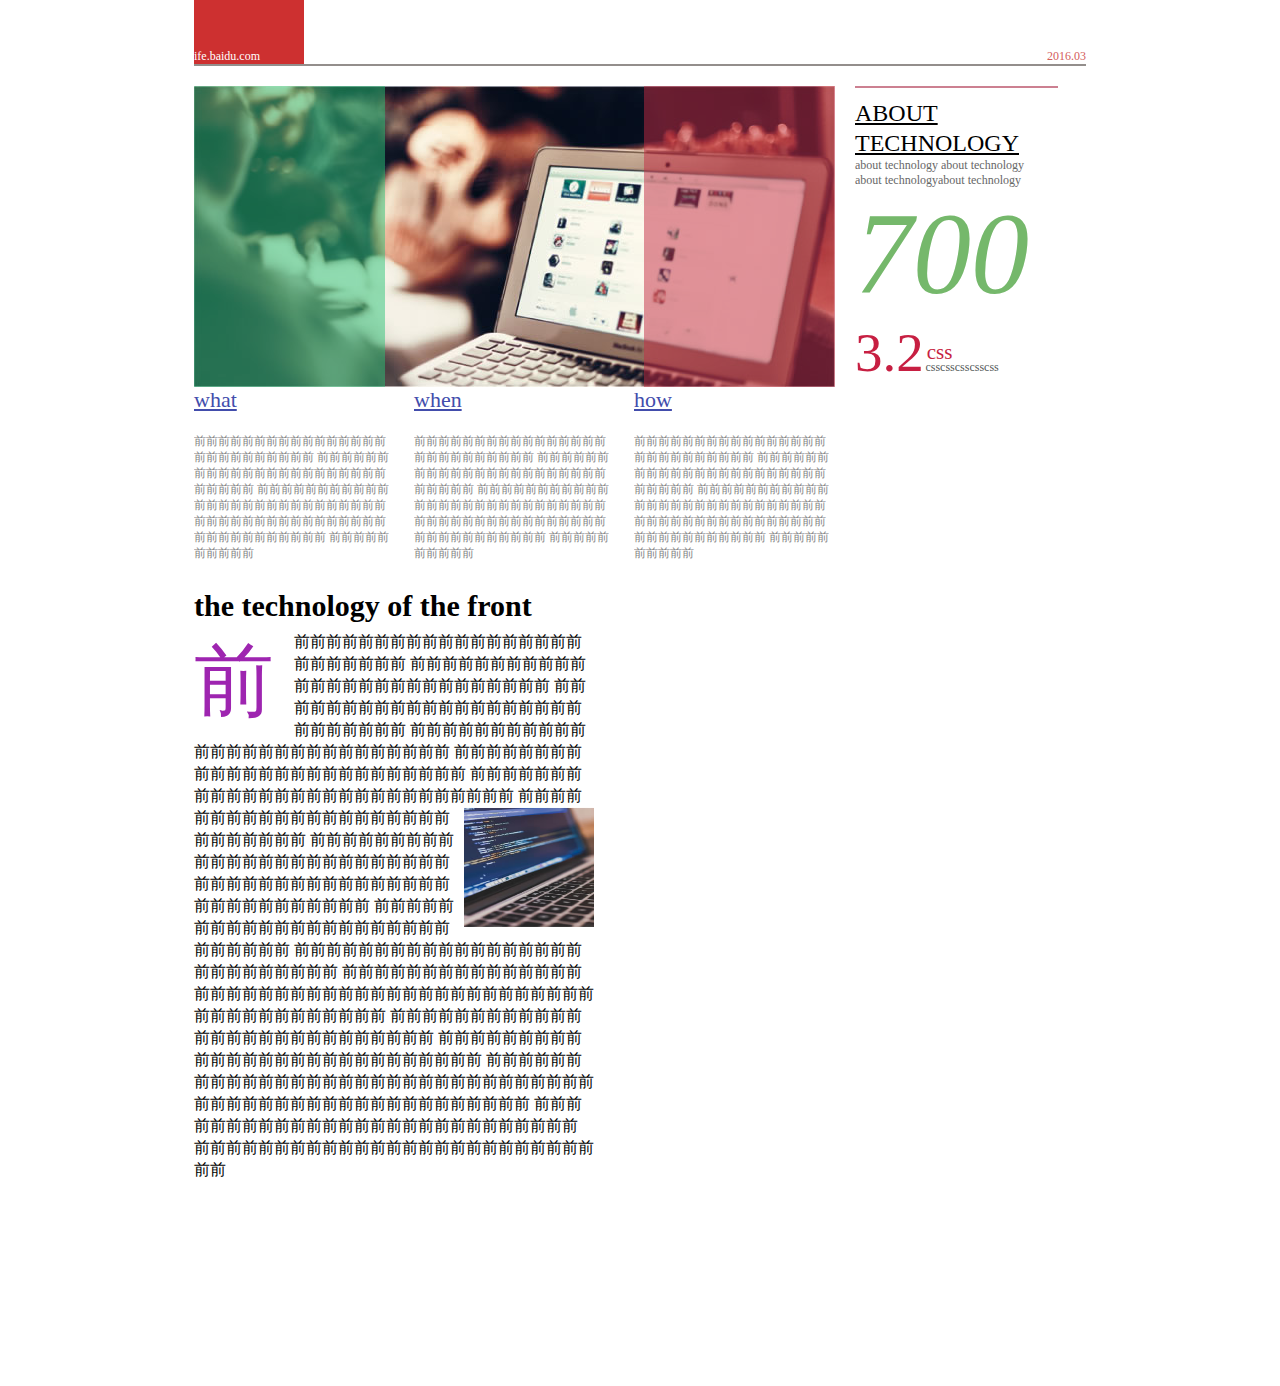
<file: 小薇任务6/index.html>
<!DOCTYPE html>
<html lang="en">
<head>
  <meta charset="UTF-8">
  <meta name="viewport" content="width=device-width, initial-scale=1.0">
  <meta http-equiv="X-UA-Compatible" content="ie=edge">
  <title>Document</title>
<style>
  /*cssreset*/
  body,ul,ol,li,p,h1,h2,h3,h4,h5,h6,form,fieldset,table,td,img,div,dl,dt,dd,input{margin:0;padding:0;}
  body{font-size:12px;}
  img{border:none;}
  li{list-style:none;}
  input,select,textarea{outline:none;}
  textarea{resize:none;}
  a{text-decoration:none;}
/*清除浮动*/
  .clearfix:after{content:"";display:block;clear:both;}
  .clearfix{zoom:1;}
  /*cssmain*/
  .wrap{
    width:980px;
    height:1386px;
    margin:0 auto;
  }
  .middle{
    margin:0 auto;
    width:892px;
  }
  /*头部*/
  header{
    border-bottom:2px solid #938e8c;
  }
  header .span1{
    padding-top:49px;
    width:110px;
    display:inline-block;
    background:rgb(205, 48, 48);
    font-size:12px;
    font-family:"黑体";
    color:#fff;
  }
  header .span2{
    float:right;
    padding-top:49px;
    font-size:12px;
    font-family:"黑体";
    color:#d45d5c;
  }
  /*main*/
  /*main imgbox*/
  main .imgbox{
    float:left;
    position:relative;
    margin-top:20px;
    width:641px;
    height:301px;
  }
  main .imgbox .img1{
    width:641px;
    height:301px;
  }
  main .imgbox span{
    display:inline-block;
    width:191px;
    height:301px;
  }
  main .imgbox .span1{
    position:absolute;
    left:0;
    top:0;
    background:rgb(42, 195, 119);
    filter:Alpha(opacity=50);
    opacity:0.5;
  }
  main .imgbox .span2{
    position:absolute;
    right:0;
    top:0;
    background:rgb(195, 42, 65);
    filter:Alpha(opacity=50);
    opacity:0.5;
  }
  /*main fontbox*/
  main .fontbox{
    float:left;
    margin-top:20px;
    margin-left:20px;
    width:203px;
    border-top:2px solid #cc8091;
  }
  main .fontbox .p1{
    margin-top:10px;
    font:24px/30px "Microsoft Yahei","微软雅黑";
    color:#000;
    text-decoration:underline;
    text-transform:uppercase;
  }
  main .fontbox .p2{
    font-size:12px;
    font-family:"楷体";
    color:#676767;
  }
  main .fontbox .p3{
    font:italic 116px "Microsoft Yahei","微软雅黑";
    color:#75b86b;
  }
  main .fontbox .span1{
    font-size:55px;
    font-family:"Microsoft Yahei","微软雅黑";
    color:rgb(199, 31, 66);
  }
  main .fontbox .span2{
    position:relative;
    top:-12px;
    font-size:21px;
    font-family:"Microsoft Yahei","微软雅黑";
    color:rgb(199, 31, 66);
  }
  main .fontbox .span3{
    position: relative;
    left:-30px;
    color:rgb(84, 89, 89);
  }
  /*description*/
  main .description{
    float:left;
  }
  main .description div{
    float:left;
    margin-right:20px;
    width:200px;
  }
  main .description span{
    display:inline-block;
    margin-bottom:20px;
    font-size:22px;
    color:rgb(66, 77, 172);
    text-decoration:underline;
  }
  main .description p{
    font-size:12px;
    line-height:16px;
    filter:Alpha(opacity=50);
    opacity:0.5;
  }
  main .leftarea{
    float:left;
    width:400px;
    margin-top:20px;
  }
  main .leftarea h2{
    font-size:30px;
    line-height:50px;
  }
  main .leftarea span{
    float:left;
    font-size:80px;
    width:100px;
    height:100px;
    line-height:100px;
    color:#9e25b0;
  }
  main .leftarea img{
    float:right;
    width:130px;
    height:120px;
    vertical-align:bottom;
  }
  main .leftarea p{
    font-size:16px;
    line-height:22px;
  }
</style>
</head>
<body>
  <div class="wrap">
    <div class="middle">
      <header>
        <span class="span1">ife.baidu.com</span>
        <span class="span2">2016.03</span>
      </header>
      <main>
        <div class="imgbox">
          <img src="task_1_6_1_r2_c2.jpg" alt="" class="img1">
          <span class="span1"></span>
          <span class="span2"></span>
        </div>
        <div class="fontbox">
          <p class="p1">about<br>technology</p>
          <p class="p2">about technology about technology<br>about technologyabout technology</p>
          <p class="p3">700</p>
          <span class="span1">3.2</span>
          <span class="span2">css</span>
          <span class="span3">csscsscsscsscss</span>
        </div>
        <div class="description">
          <div class="what">
            <span>what</span>
            <p>
              前前前前前前前前前前前前前前前前前前前前前前前前前前
              前前前前前前前前前前前前前前前前前前前前前前前前前前前
              前前前前前前前前前前前前前前前前前前前前前前前前前前前
              前前前前前前前前前前前前前前前前前前前前前前前前前前前
              前前前前前前前前前前
            </p>
          </div>
          <div class="when">
            <span>when</span>
            <p>
              前前前前前前前前前前前前前前前前前前前前前前前前前前
              前前前前前前前前前前前前前前前前前前前前前前前前前前前
              前前前前前前前前前前前前前前前前前前前前前前前前前前前
              前前前前前前前前前前前前前前前前前前前前前前前前前前前
              前前前前前前前前前前
            </p>
          </div>
          <div class="how">
            <span>how</span>
            <p>
              前前前前前前前前前前前前前前前前前前前前前前前前前前
              前前前前前前前前前前前前前前前前前前前前前前前前前前前
              前前前前前前前前前前前前前前前前前前前前前前前前前前前
              前前前前前前前前前前前前前前前前前前前前前前前前前前前
              前前前前前前前前前前
            </p>
          </div>
        </div>
        <div class="content">
          <div class="leftarea">
            <h2>the technology of the front</h2>
            <p>
              <span>前</span>
              前前前前前前前前前前前前前前前前前前前前前前前前前
              前前前前前前前前前前前前前前前前前前前前前前前前前前前
              前前前前前前前前前前前前前前前前前前前前前前前前前前前
              前前前前前前前前前前前前前前前前前前前前前前前前前前前
              前前前前前前前前前前前前前前前前前前前前前前前前前
              前前前前前前前前前前前前前前前前前前前前前前前前前前前<img src="..\小薇任务6\task_1_6_1_r2_c3.jpg" alt="">
              前前前前前前前前前前前前前前前前前前前前前前前前前前前
              前前前前前前前前前前前前前前前前前前前前前前前前前前前前前前前前前前前前前前前前前前前前前前前前前前前前
              前前前前前前前前前前前前前前前前前前前前前前前前前前前
              前前前前前前前前前前前前前前前前前前前前前前前前前前前
              前前前前前前前前前前前前前前前前前前前前前前前前前前前前前前前前前前前前前前前前前前前前前前前前前前前前
              前前前前前前前前前前前前前前前前前前前前前前前前前前前
              前前前前前前前前前前前前前前前前前前前前前前前前前前前
              前前前前前前前前前前前前前前前前前前前前前前前前前前前前前前前前前前前前前前前前前前前前前前前前前前前前
              前前前前前前前前前前前前前前前前前前前前前前前前前前前
              前前前前前前前前前前前前前前前前前前前前前前前前前前前
            </p>
          </div>
        </div>
      </main>
      <footer></footer>
    </div>
  </div>
</body>
</html>
</file>
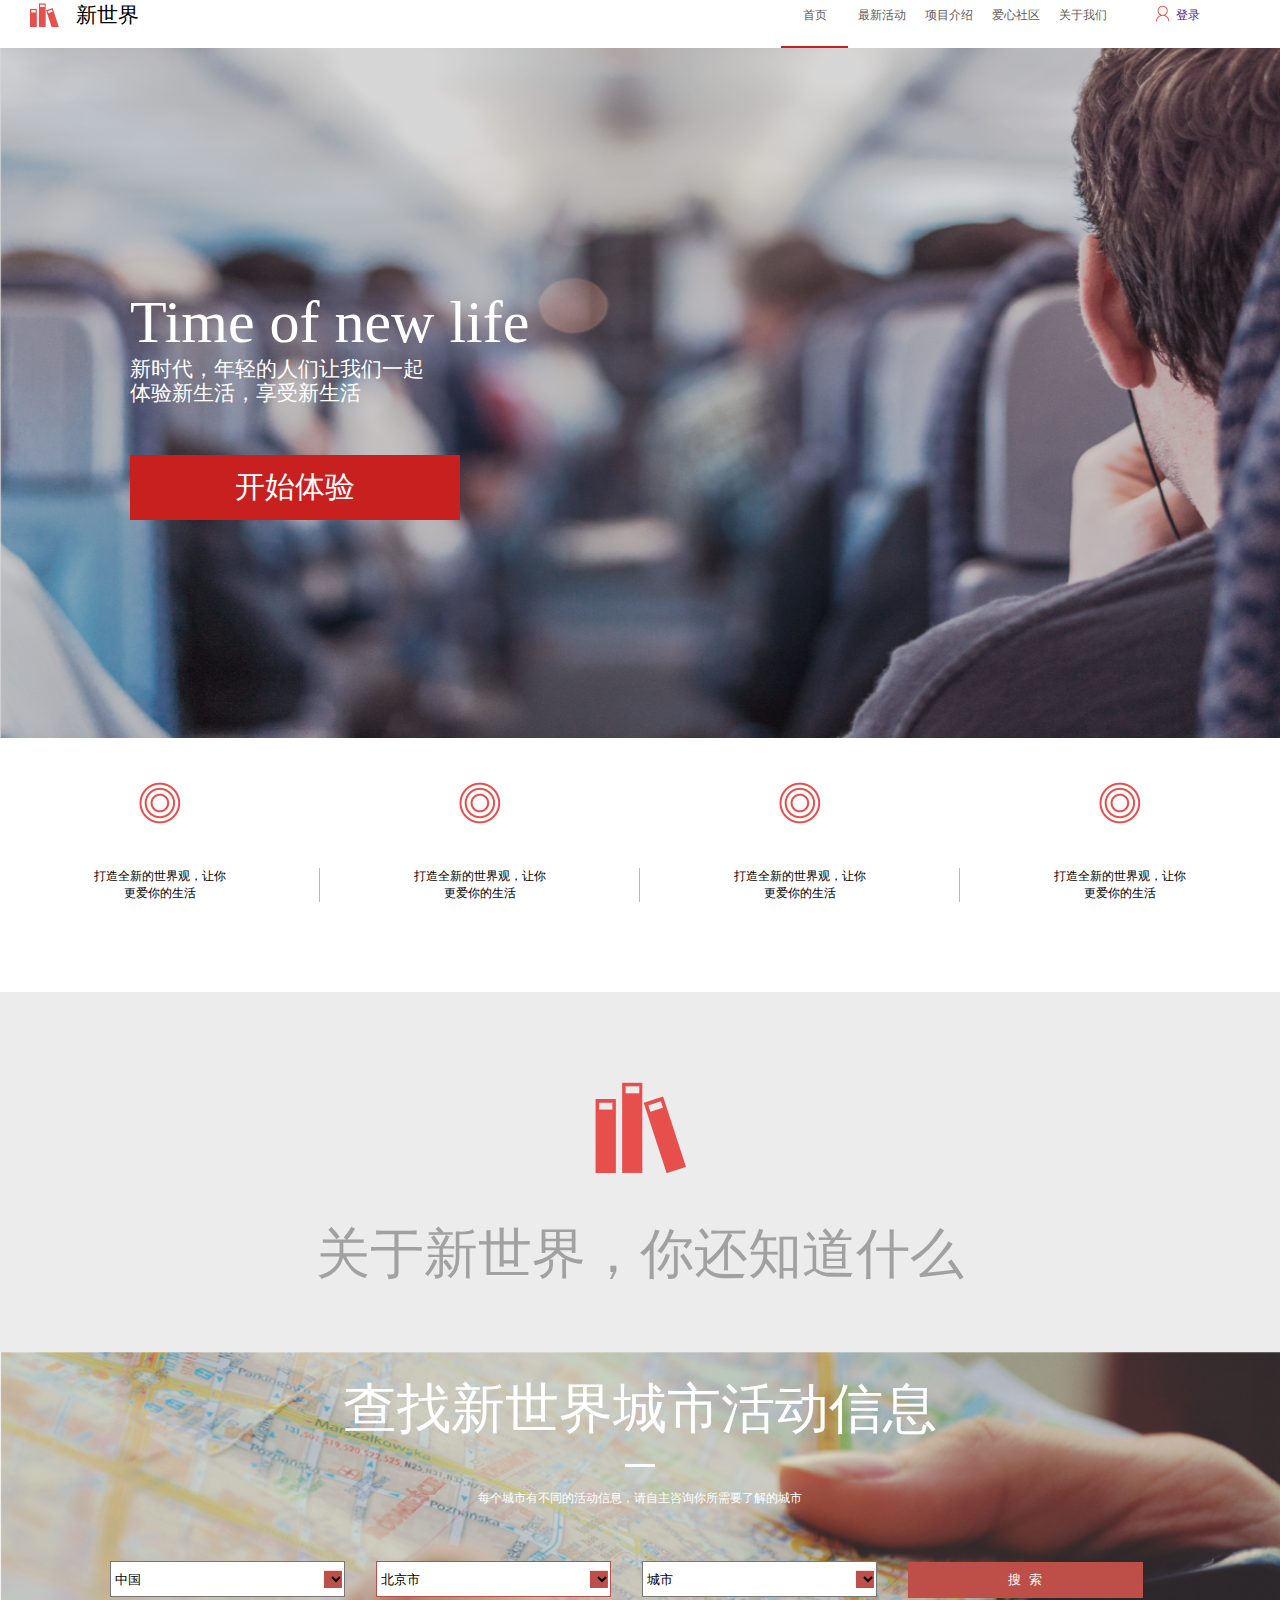
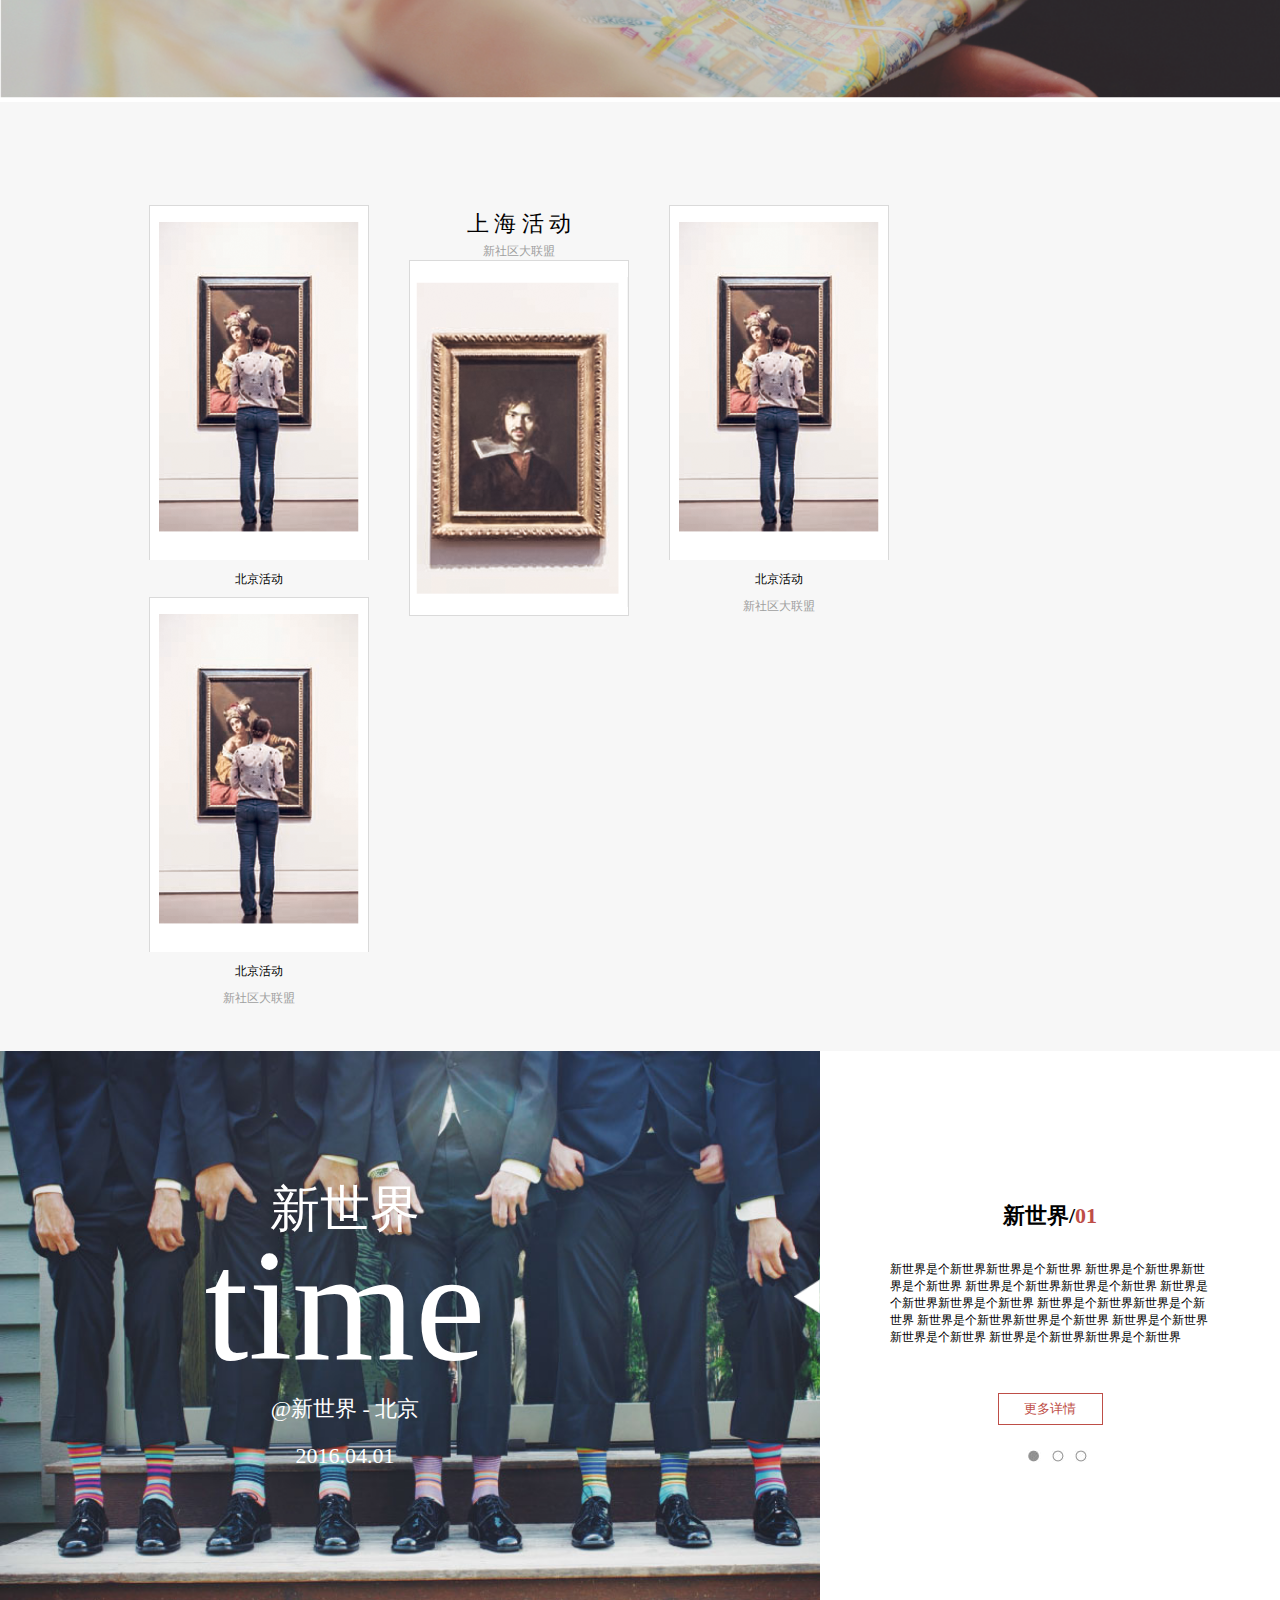
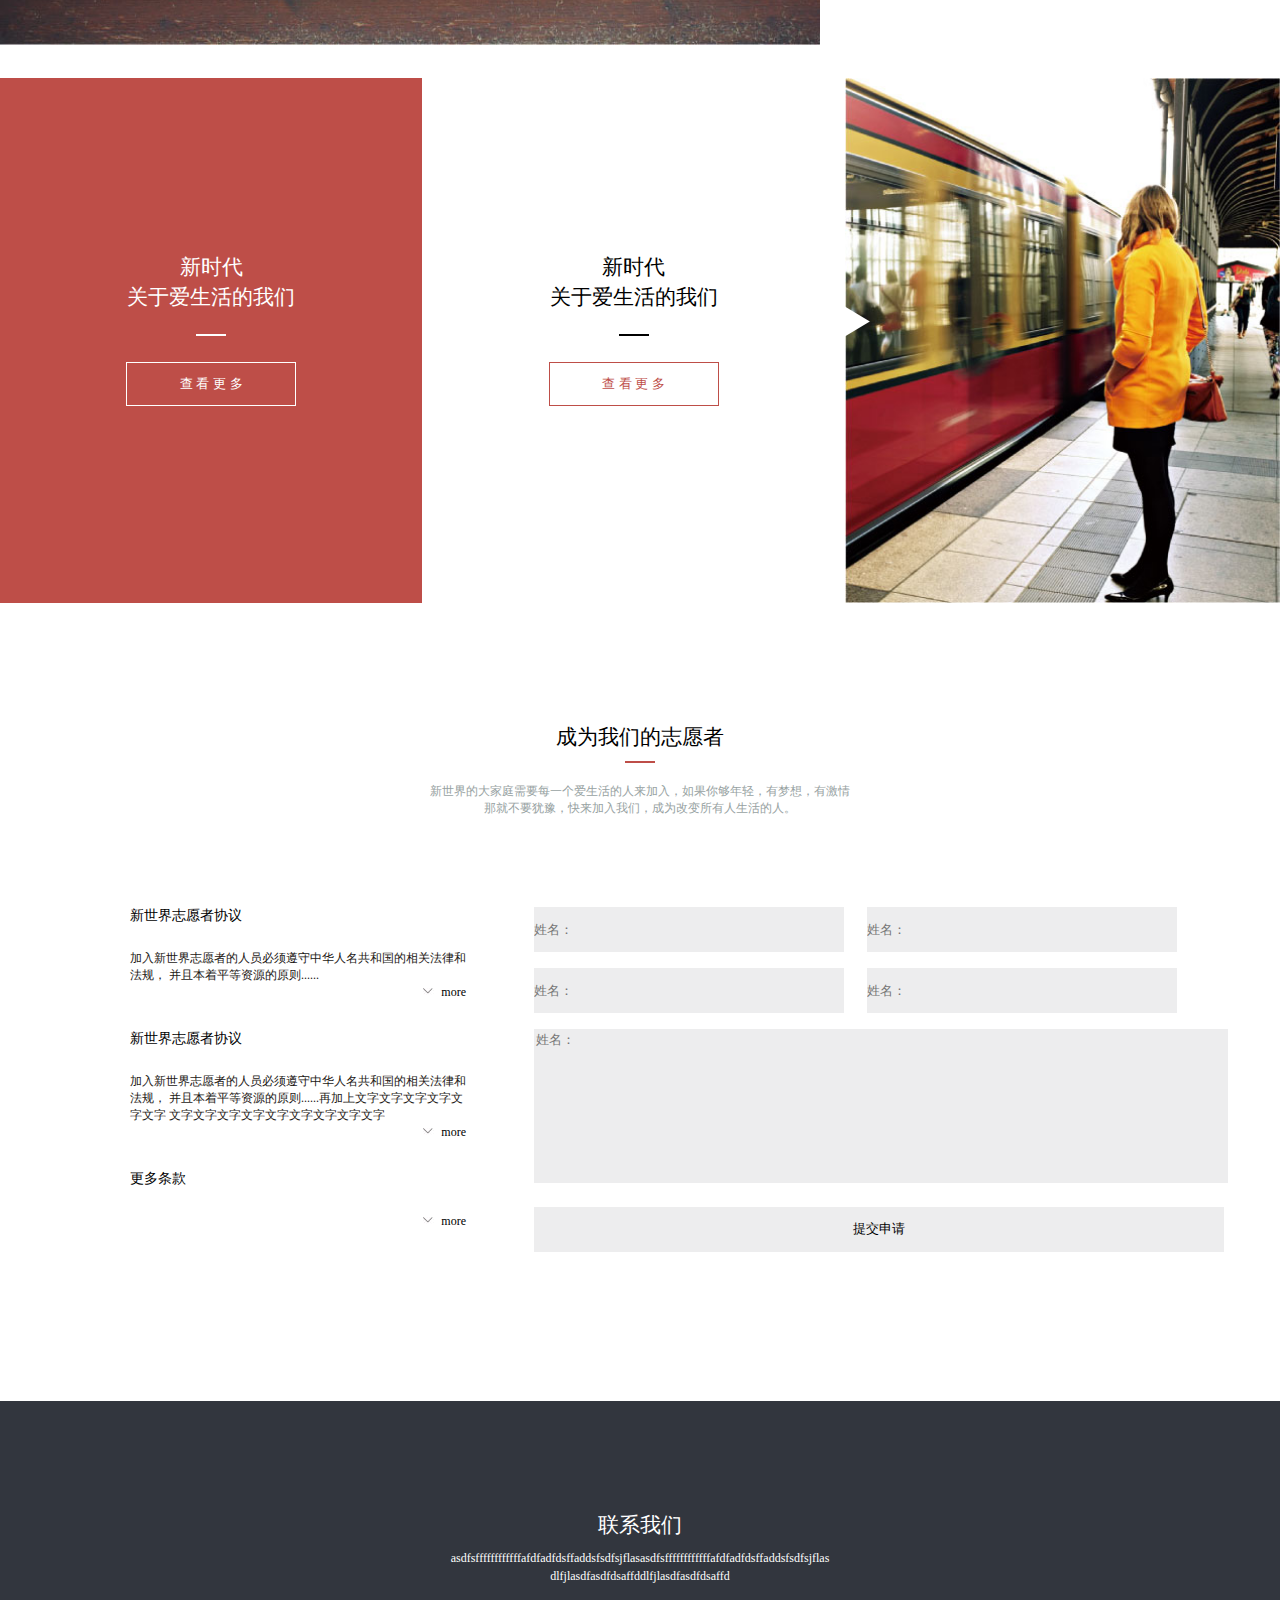
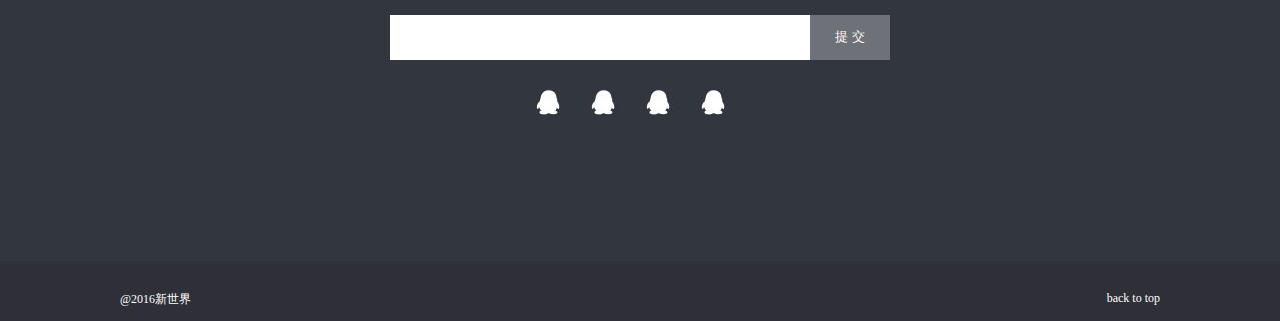
<file: 小薇任务7/index.html>
<!DOCTYPE html>
<html lang="en">
<head>
  <meta charset="UTF-8">
  <meta name="viewport" content="width=device-width, initial-scale=1.0">
  <meta http-equiv="X-UA-Compatible" content="ie=edge">
  <title>Document</title>
</head>
<link rel="stylesheet" href="styles\main.css">
<link rel="stylesheet" href="styles\reset.css">
<body>
  <header class="clearfix">
    <span>新世界</span>
    <a href="" class="login">登录</a>
    <div class="nav">
      <ul>
        <li class="act"><a href="">首页</a></li>
        <li><a href="">最新活动</a></li>
        <li><a href="">项目介绍</a></li>
        <li><a href="">爱心社区</a></li>
        <li><a href="">关于我们</a></li>
      </ul>
    </div>
  </header>
  <div class="banner">
    <img src="images\图一.png" alt="">
    <div class="shade"></div>
    <div class="begin-experience">
      <h2>Time of new life</h2>
      <p>新时代，年轻的人们让我们一起<br>体验新生活，享受新生活</p>
      <input type="button" value="开始体验">
    </div>
  </div>
  <div class="description-box clearfix">
    <div class="inside-box"><img src="images\多圆.png" alt="">
      <p>打造全新的世界观，让你<br>更爱你的生活</p>
    </div>
    <div class="inside-box"><img src="images\多圆.png" alt="">
      <p>打造全新的世界观，让你<br>更爱你的生活</p>
    </div>
    <div class="inside-box"><img src="images\多圆.png" alt="">
      <p>打造全新的世界观，让你<br>更爱你的生活</p>
    </div>
    <div class="inside-box"><img src="images\多圆.png" alt="">
      <p class="no-border">打造全新的世界观，让你<br>更爱你的生活</p>
    </div>
  </div>
  <div class="no-know">
    <img src="images\三杠.png" alt="">
    <h2>关于新世界，你还知道什么</h2>
  </div>
  <div class="city-select">
      <img src="images\看地图.png" alt="">
      <div class="find-city-information">
        <h2>查找新世界城市活动信息</h2>
        <span></span>
        <p>每个城市有不同的活动信息，请自主咨询你所需要了解的城市</p>
        <select name="" id="">
          <option value="">中国</option>
        </select>
        <select name="" id="" class="currentselect">
          <option value="">北京市</option>
          <option value="">天津市</option>
          <option value="">河北省</option>
          <option value="">陕西省</option>
          <option value="">内蒙古自治区</option>
          <option value="">辽宁省</option>
        </select>
        <select name="" id="">
          <option value="">城市</option>
        </select>
        <input type="button" value="搜  索">
      </div>
  </div>
  <div class="four-city-box clearfix">
    <div class="city-box">
      <div class="imgbox">
        <img src="images\icon\城市图片.png" alt="">
      </div>
      <h3>北京活动</h3>
      <p>新社区大联盟</p>
    </div>
    <div class="city-box shanghai-box">
      <h3>上  海  活  动</h3>
      <p>新社区大联盟</p>
      <div class="imgbox">
        <img src="images\icon\画像.png" alt="">
      </div>
    </div>
    <div class="city-box">
      <div class="imgbox">
        <img src="images\icon\城市图片.png" alt="">
      </div>
      <h3>北京活动</h3>
      <p>新社区大联盟</p>
    </div>
    <div class="city-box">
      <div class="imgbox">
        <img src="images\icon\城市图片.png" alt="">
      </div>
      <h3>北京活动</h3>
      <p>新社区大联盟</p>
    </div>
  </div>
  <div class="newworld">
    <img src="images\鞋子_03.jpg" alt="">
    <div class="new-world-time">
      <p class="p1">新世界</p>
      <p class="p2">time</p>
      <p class="p3">@新世界 - 北京</p>
      <p class="p4">2016.04.01</p>
    </div>
    <div class="moredetail">
      <h3>新世界/<span>01</span></h3>
      <p>
        新世界是个新世界新世界是个新世界
        新世界是个新世界新世界是个新世界
        新世界是个新世界新世界是个新世界
        新世界是个新世界新世界是个新世界
        新世界是个新世界新世界是个新世界
        新世界是个新世界新世界是个新世界
        新世界是个新世界新世界是个新世界
        新世界是个新世界新世界是个新世界
      </p>
      <input type="button" value="更多详情">
      <div class="spanbox">
        <span class="span1"></span>
        <span class="span2"></span>
        <span class="span3"></span>
      </div>
      <span class="triangle">
        <img src="images\三角.png" alt="">
      </span>
    </div>
  </div>
  <div class="newus clearfix">
    <div class="redbox colorbox">
      <p>新时代<br>关于爱生活的我们</p>
      <span></span><br>
      <input type="button" value="查 看 更 多">
    </div>
    <div class="whitebox colorbox">
      <p>新时代<br>关于爱生活的我们</p>
      <span></span><br>
      <input type="button" value="查 看 更 多">
    </div>
    <div class="imgbox">
      <img src="images\列车.jpg" alt="">
      <span></span>
    </div>
  </div>
  <div class="joinus clearfix">
    <p class="p1">成为我们的志愿者</p>
    <span class="span1"></span>
    <p class="p2">
      新世界的大家庭需要每一个爱生活的人来加入，如果你够年轻，有梦想，有激情<br>
      那就不要犹豫，快来加入我们，成为改变所有人生活的人。
    </p>
    <div class="provision">
      <div class="item clearfix">
        <h3>新世界志愿者协议</h3>
        <p>
          加入新世界志愿者的人员必须遵守中华人名共和国的相关法律和法规，
          并且本着平等资源的原则......
        </p>
        <span>more</span>
      </div>
      <div class="item clearfix">
        <h3>新世界志愿者协议</h3>
        <p>
          加入新世界志愿者的人员必须遵守中华人名共和国的相关法律和法规，
          并且本着平等资源的原则......再加上文字文字文字文字文字文字
          文字文字文字文字文字文字文字文字文字
        </p>
        <span>more</span>
      </div>
      <div class="moreitem clearfix">
        <h3>更多条款</h3>
        <span>more</span>
      </div>
    </div>
    <div class="application">
      <input type="text" placeholder="姓名：" class="textinput">
      <input type="text" placeholder="姓名：" class="textinput">
      <input type="text" placeholder="姓名：" class="textinput">
      <input type="text" placeholder="姓名：" class="textinput">
      <textarea placeholder="姓名："rows="10" cols="100"></textarea>
      <input type="submit" value="提交申请" class="btninput">
    </div>
  </div>
  <div class="connectus">
    <h2>联系我们</h2>
    <p>asdfsffffffffffffafdfadfdsffaddsfsdfsjflasasdfsffffffffffffafdfadfdsffaddsfsdfsjflas
      <br>dlfjlasdfasdfdsaffddlfjlasdfasdfdsaffd</p>
    <input type="text" class="textinput"><input type="submit" value="提 交" class="submitinput"><br>
    <span></span>
    <span></span>
    <span></span>
    <span></span>
  </div>
  <footer class="clearfix">
    <span class="span1">@2016新世界</span>
    <span class="span2">back to top</span>
  </footer>
</body>
</html>
</file>
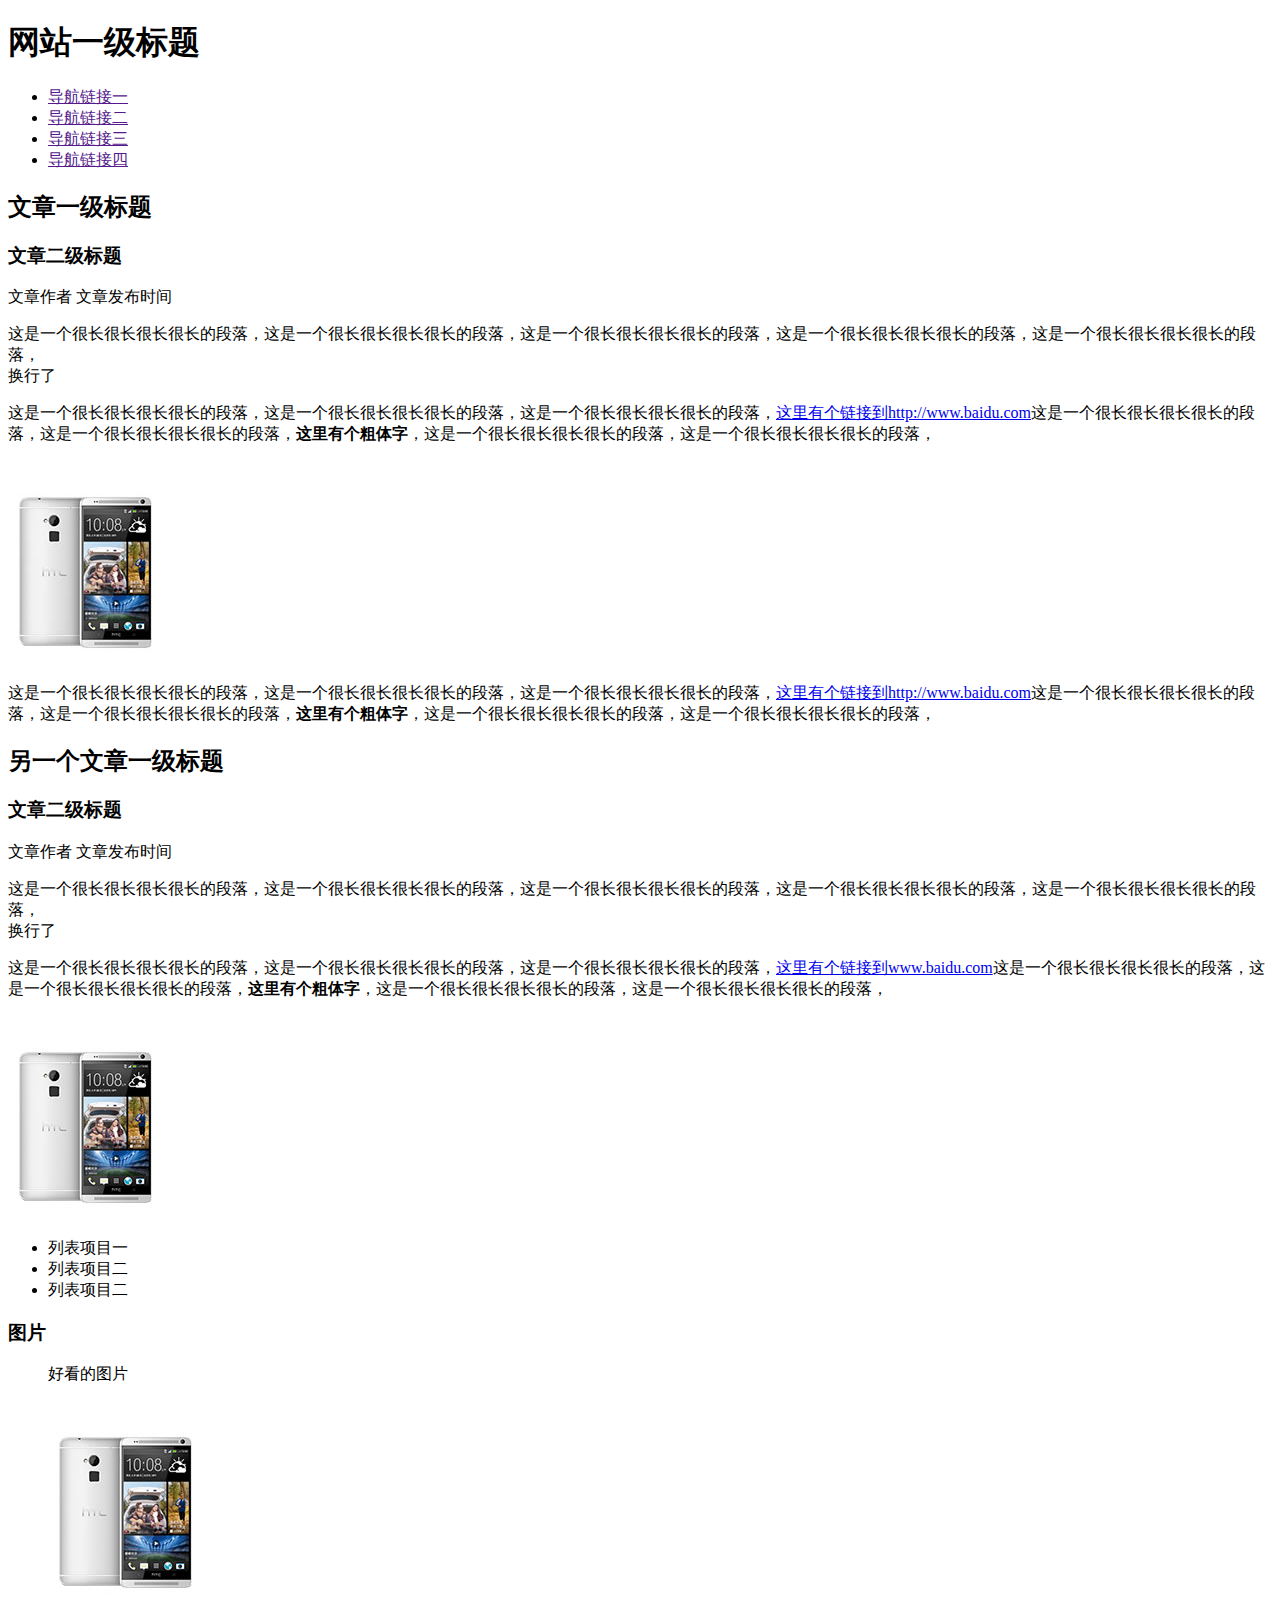
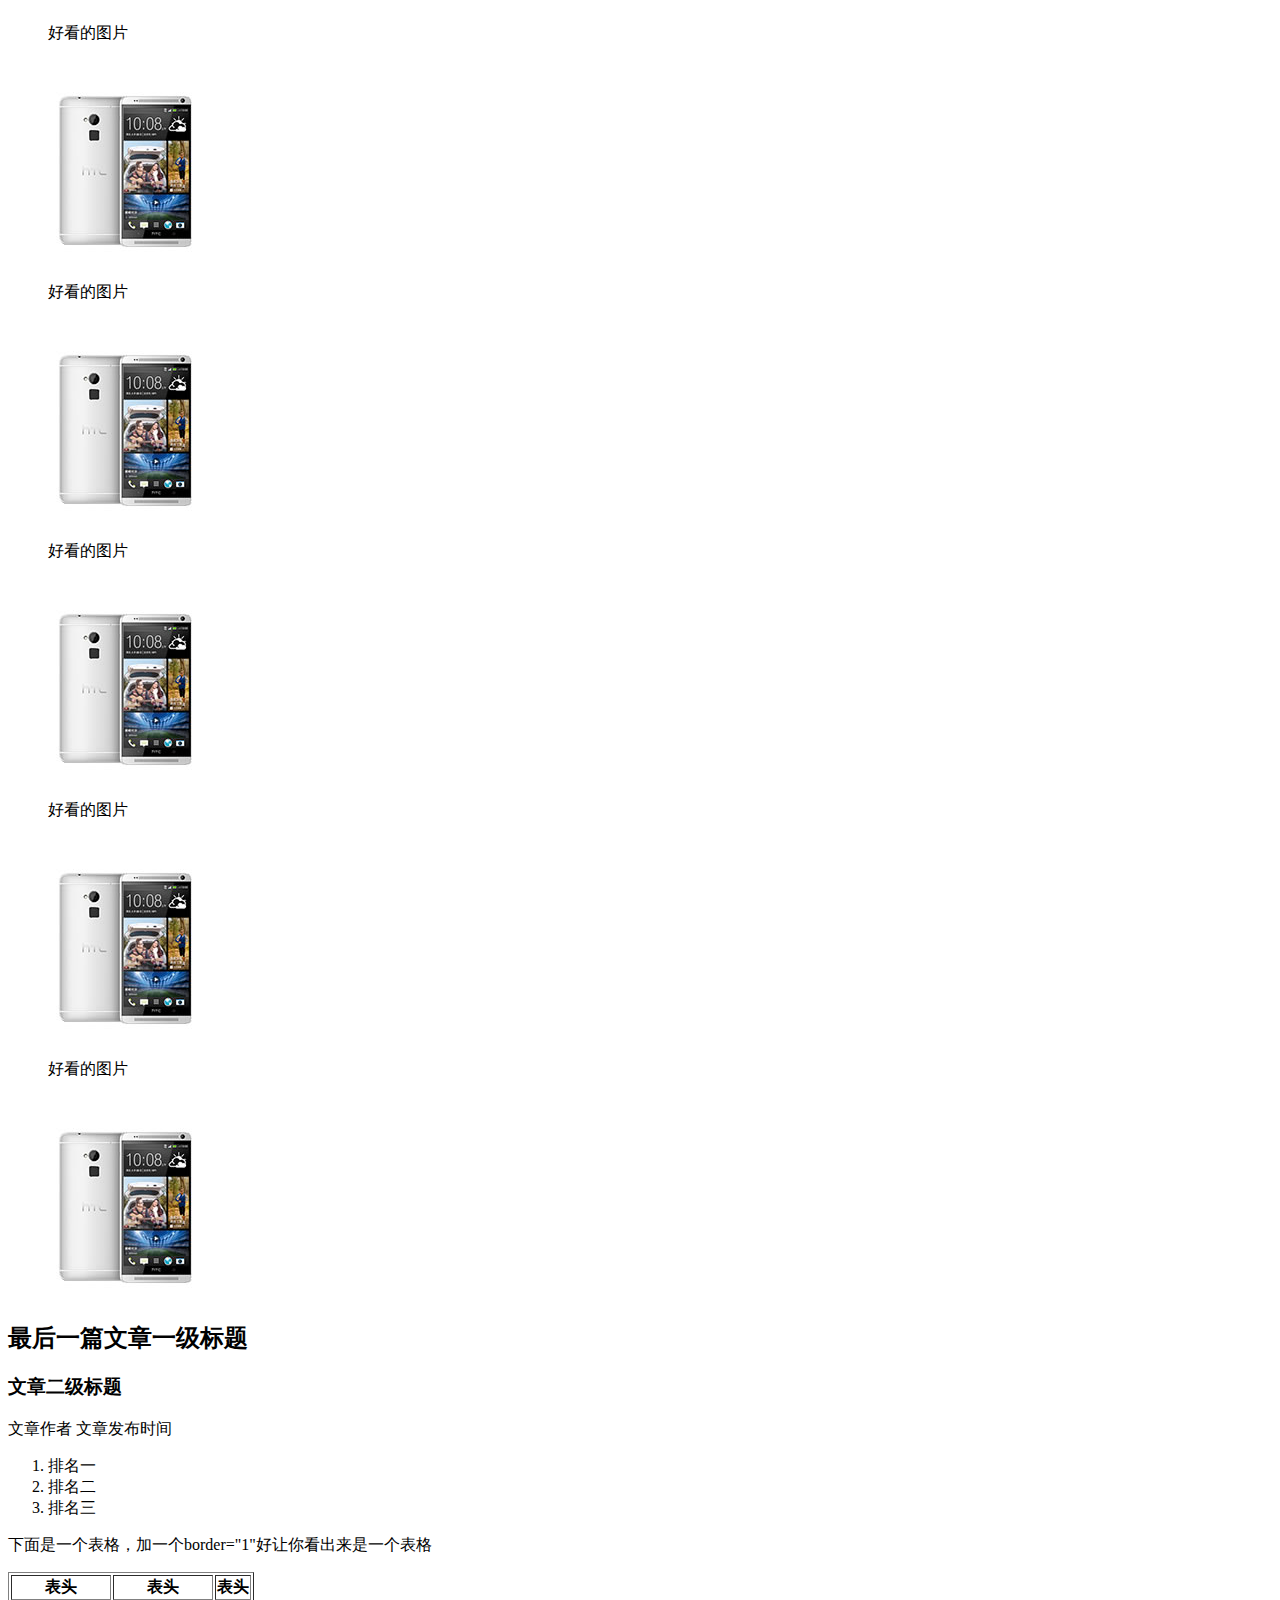
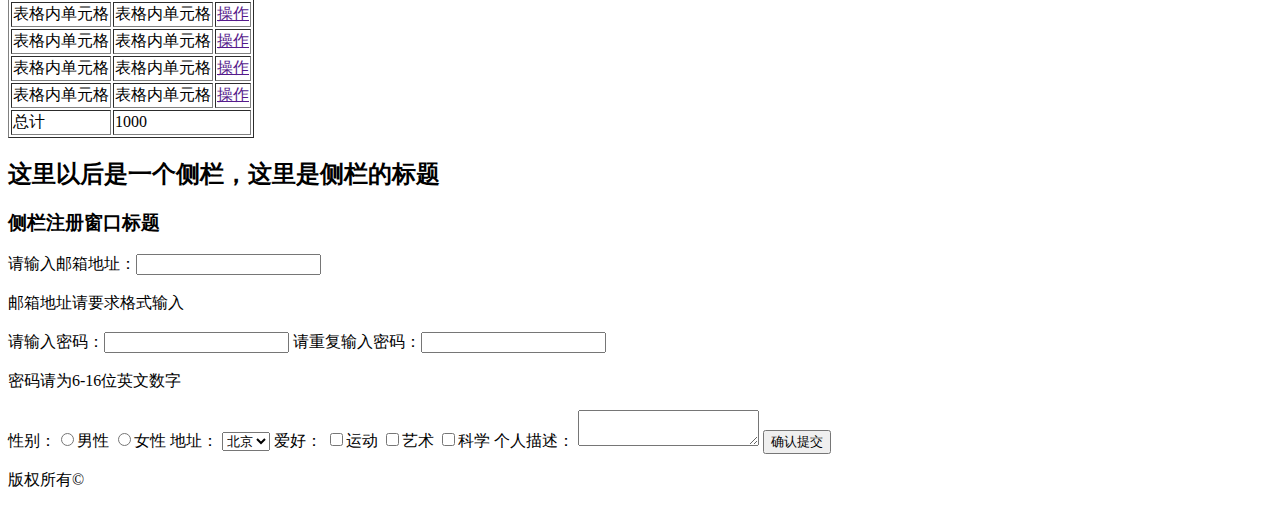
<file: 小薇任务学院/index.html>
<!DOCTYPE html>
<html lang="en">
<head>
  <meta charset="UTF-8">
  <meta name="viewport" content="width=device-width, initial-scale=1.0">
  <meta http-equiv="X-UA-Compatible" content="ie=edge">
  <title>Document</title>
</head>

<body>
  <nav>
    <h1>网站一级标题</h1>
    <ul>
      <li><a href="">导航链接一</a></li>
      <li><a href="">导航链接二</a></li>
      <li><a href="">导航链接三</a></li>
      <li><a href="">导航链接四</a></li>
    </ul>
  </nav>
  <div>
    <h2>文章一级标题</h2>
    <h3>文章二级标题</h3>
    <p>文章作者 文章发布时间</p>
    <p>这是一个很长很长很长很长的段落，这是一个很长很长很长很长的段落，这是一个很长很长很长很长的段落，这是一个很长很长很长很长的段落，这是一个很长很长很长很长的段落，<br/>换行了</p>
    <p>这是一个很长很长很长很长的段落，这是一个很长很长很长很长的段落，这是一个很长很长很长很长的段落，<a href="http://www.baidu.com" target="_blank">这里有个链接到http://www.baidu.com</a>这是一个很长很长很长很长的段落，这是一个很长很长很长很长的段落，<b>这里有个粗体字</b>，这是一个很长很长很长很长的段落，这是一个很长很长很长很长的段落，</p>
    <img src="shopImg.jpg" alt="">
    <p>这是一个很长很长很长很长的段落，这是一个很长很长很长很长的段落，这是一个很长很长很长很长的段落，<a href="http://www.baidu.com">这里有个链接到http://www.baidu.com</a>这是一个很长很长很长很长的段落，这是一个很长很长很长很长的段落，<b>这里有个粗体字</b>，这是一个很长很长很长很长的段落，这是一个很长很长很长很长的段落，</p>

  </div>
  <div>
    <h2>另一个文章一级标题</h2>
    <h3>文章二级标题</h3>
    <p>文章作者 文章发布时间</p>
    <p>这是一个很长很长很长很长的段落，这是一个很长很长很长很长的段落，这是一个很长很长很长很长的段落，这是一个很长很长很长很长的段落，这是一个很长很长很长很长的段落，<br/>换行了</p>
    <p>这是一个很长很长很长很长的段落，这是一个很长很长很长很长的段落，这是一个很长很长很长很长的段落，<a href="www.baidu.com">这里有个链接到www.baidu.com</a>这是一个很长很长很长很长的段落，这是一个很长很长很长很长的段落，<b>这里有个粗体字</b>，这是一个很长很长很长很长的段落，这是一个很长很长很长很长的段落，</p>
    <img src="shopImg.jpg" alt="">
    <ul>
      <li>列表项目一</li>
      <li>列表项目二</li>
      <li>列表项目二</li>
    </ul>
    <h3>图片</h3>
    <ul>
      <p>好看的图片</p>
      <img src="shopImg.jpg" alt="">
      <p>好看的图片</p>
      <img src="shopImg.jpg" alt="">
      <p>好看的图片</p>
      <img src="shopImg.jpg" alt="">
      <p>好看的图片</p>
      <img src="shopImg.jpg" alt="">
      <p>好看的图片</p>
      <img src="shopImg.jpg" alt="">
      <p>好看的图片</p>
      <img src="shopImg.jpg" alt="">
    </ul>
  </div>
  <div>
    <h2>最后一篇文章一级标题</h2>
    <h3>文章二级标题</h3>
    <p>文章作者 文章发布时间</p>
    <ol>
      <li>排名一</li>
      <li>排名二</li>
      <li>排名三</li>
    </ol>
    <p>下面是一个表格，加一个border="1"好让你看出来是一个表格</p>
    <table border="1">
      <thead>
        <tr>
          <th>表头</th>
          <th>表头</th>
          <th>表头</th>
        </tr>
      </thead>
      <tbody>
        <tr>
          <td>表格内单元格</td>
          <td>表格内单元格</td>
          <td><a href="">操作</a></td>
        </tr>
        <tr>
          <td>表格内单元格</td>
          <td>表格内单元格</td>
          <td><a href="">操作</a></td>
        </tr>
        <tr>
          <td>表格内单元格</td>
          <td>表格内单元格</td>
          <td><a href="">操作</a></td>
        </tr>
        <tr>
          <td>表格内单元格</td>
          <td>表格内单元格</td>
          <td><a href="">操作</a></td>
        </tr>
      </tbody>
      <tfoot>
        <tr>
          <td>总计</td>
          <td colspan="2">1000</td>
        </tr>
      </tfoot>
    </table>
  </div>
  <div>
    <h2>这里以后是一个侧栏，这里是侧栏的标题</h2>
    <h3>侧栏注册窗口标题</h3>
    <form action="">
      请输入邮箱地址：<input type="text">
      <br/>
      <br/>
      邮箱地址请要求格式输入
      <br/>
      <br/>
      请输入密码：<input type="text"> 请重复输入密码：<input type="text">
      <br/>
      <br/>
      密码请为6-16位英文数字
      <br/>
      <br/>
      性别：<input type="radio">男性
      <input type="radio">女性
      地址：
      <select name="" id="">
        <option value="">北京</option>
        <option value="">上海</option>
        <option value="">广州</option>
        <option value="">深圳</option>
      </select>
      爱好：
      <input type="checkbox">运动
      <input type="checkbox">艺术
      <input type="checkbox">科学
      个人描述：
      <textarea name="" id="" cols="" rows="2"></textarea>
      <input type="submit" value="确认提交">
    </form>
  </div>
  <p>版权所有&copy;</p>
</body>
</html>
</file>
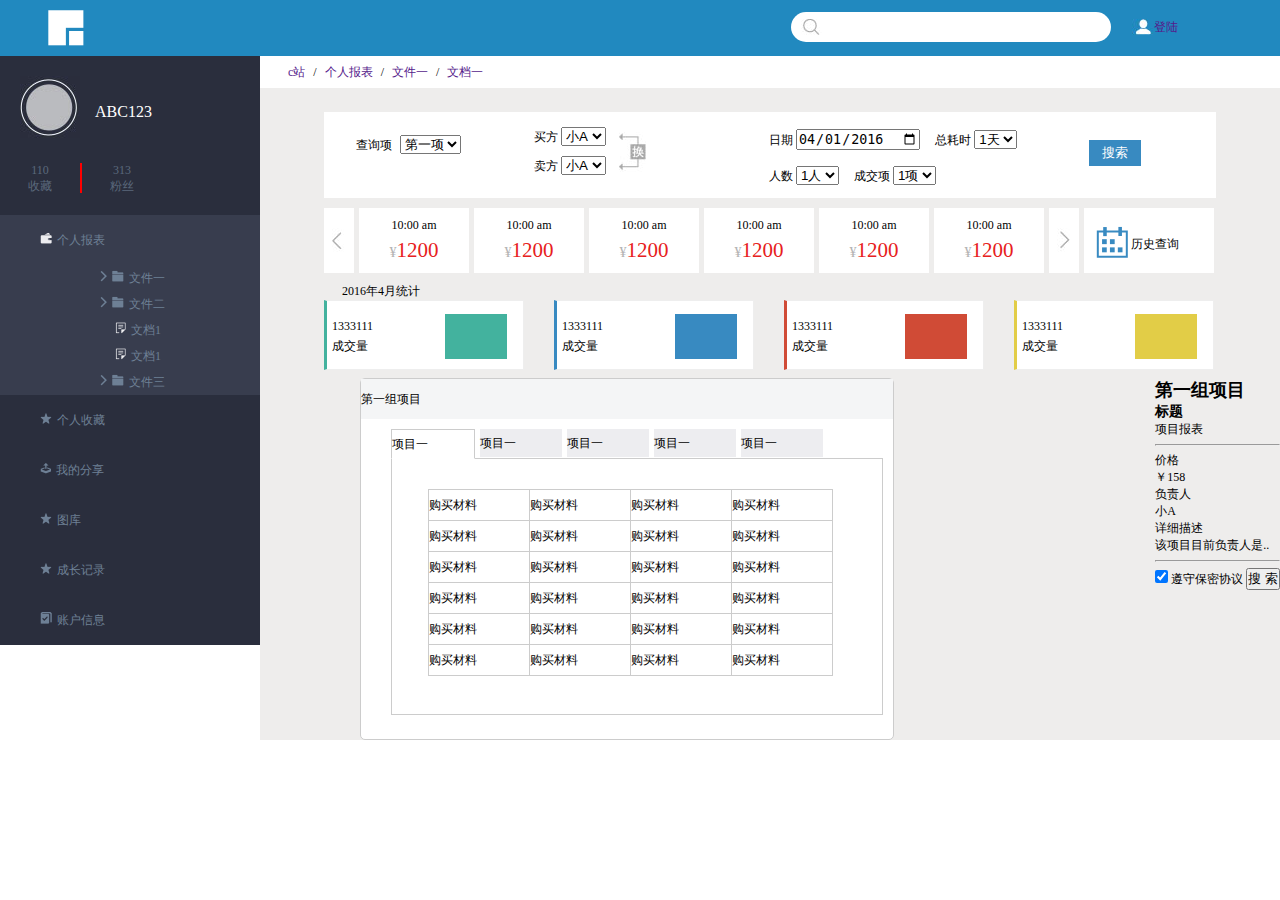
<file: 小薇任务9/demo.html>
<!DOCTYPE html>
<html lang="en">
<head>
  <meta charset="UTF-8">
  <meta name="viewport" content="width=device-width, initial-scale=1.0">
  <meta http-equiv="X-UA-Compatible" content="ie=edge">
  <title>Document</title>
  <link rel="stylesheet" href="css\reset.css">
  <link rel="stylesheet" href="css\main.css">
</head>
<body>
  <header>
    <span class="icon"></span>
    <input type="text">
    <span class="login"><a href="">登陆</a></span>
  </header>
  <aside class="fl">
    <div class="userprofile clearfix">
      <div class="user">
        <img src="images\icon\images\icon5_03.jpg" alt=""><a href="" class="username">ABC123</a>
      </div>
      <div class="collect fl">
        <p>110</p>
        <p>收藏</p>
      </div>
      <i class="fl"></i>
      <div class="fan fl">
        <p>313</p>
        <p>粉丝</p>
      </div>
    </div>
    <ul class="userinfo">
    <li class="personform active">
      <img src="images\icon\个人报表.png" alt=""><span>个人报表</span>
    </li>
      <ul class="filter-list">
        <li class="filter"><img src="images\icon\右箭头.png" alt=""><img src="images\icon\文件.png" alt=""><span>文件一</span></li>
        <li>
          <p><img src="images\icon\右箭头.png" alt=""><img src="images\icon\文件.png" alt=""><span>文件二</span></p>
          <ul class="document-list">
            <li class="document"><img src="images\icon\文档.png" alt=""><span>文档1</span></li>
            <li class="document"><img src="images\icon\文档.png" alt=""><span>文档1</span></li>
          </ul>
        </li>
        <li class="filter"><img src="images\icon\右箭头.png" alt=""><img src="images\icon\文件.png" alt=""><span>文件三</span></li>
      </ul>
      <li class="item"><img src="images\icon\星星.png" alt="">个人收藏</li>
      <li class="item"><img src="images\icon\分享.png" alt="">我的分享</li>
      <li class="item"><img src="images\icon\星星.png" alt="">图库</li>
      <li class="item"><img src="images\icon\星星.png" alt="">成长记录</li>
      <li class="item"><img src="images\icon\账户信息.png" alt="">账户信息</li>
    </ul>
  </aside>
  <div class="main">
    <div class="directory">
      <a href="">c站</a>
      <span>/</span>
      <a href="">个人报表</a>
      <span>/</span>
      <a href="">文件一</a>
      <span>/</span>
      <a href="">文档一</a>
    </div>
    <div class="content clearfix">
      <div class="buy-search clearfix">
        <div class="search-item fl">
          <span>查询项</span>
          <select name="" id="">
            <option value="">第一项</option>
            <option value="">第二项</option>
            <option value="">第三项</option>
          </select>
        </div>
        <div class="buy-change fl">
          <div>
            <span>买方</span>
            <select name="" id="">
              <option value="">小A</option>
              <option value="">小B</option>
              <option value="">小C</option>
            </select>
          </div>
          <div>
            <span>卖方</span>
            <select name="" id="">
              <option value="">小A</option>
              <option value="">小B</option>
              <option value="">小C</option>
            </select>
          </div>
        </div>
        <div class="selectbox fl">
          <div class="date fl">
            <span>日期</span>
            <input type="date" value="2016-04-01">
          </div>
          <div class="time fl">
            <span>总耗时</span>
            <select name="" id="">
              <option value="">1天</option>
              <option value="">2天</option>
            </select>
          </div>
          <div class="people-sum fl">
            <span>人数</span>
            <select class="" name="">
              <option value="">1人</option>
              <option value="">2人</option>
            </select>
          </div>
          <div class="success-item fl">
            <span>成交项</span>
            <select name="" id="">
              <option value="">1项</option>
              <option value="">2项</option>
            </select>
          </div>
        </div>
        <div class="search-all fl">
          <input type="button" value="搜索">
        </div>
      </div>
      <div class="history-check clearfix">
        <div class="left-move fl">
          <img src="images\icon\左移.jpg" alt="">
        </div>
        <div class="history-box fl">
          <p>10:00 am</p>
          <h3><span>¥</span>1200</h3>
        </div>
        <div class="history-box fl">
          <p>10:00 am</p>
          <h3><span>¥</span>1200</h3>
        </div>
        <div class="history-box fl">
          <p>10:00 am</p>
          <h3><span>¥</span>1200</h3>
        </div>
        <div class="history-box fl">
          <p>10:00 am</p>
          <h3><span>¥</span>1200</h3>
        </div>
        <div class="history-box fl">
          <p>10:00 am</p>
          <h3><span>¥</span>1200</h3>
        </div>
        <div class="history-box fl">
          <p>10:00 am</p>
          <h3><span>¥</span>1200</h3>
        </div>
        <div class="right-move fl">
          <img src="images\icon\右移.jpg" alt="">
        </div>
        <div class="history-btn fl">
          <img src="images\icon\历史查询.png" alt="">
          <span>历史查询</span>
        </div>
      </div>
      <div class="count clearfix">
        <h2>2016年4月统计</h2>
        <div class="countbox greenbox">
          <div class="textbox">
            <p>1333111</p>
            <p>成交量</p>
          </div>
          <div class="sm-box"></div>
        </div>
        <div class="countbox bluebox">
          <div class="textbox">
            <p>1333111</p>
            <p>成交量</p>
          </div>
          <div class="sm-box"></div>
        </div>
        <div class="countbox redbox">
          <div class="textbox">
            <p>1333111</p>
            <p>成交量</p>
          </div>
          <div class="sm-box"></div>
        </div>
        <div class="countbox yellowbox">
          <div class="textbox">
            <p>1333111</p>
            <p>成交量</p>
          </div>
          <div class="sm-box"></div>
        </div>
      </div>
      <div class="first-item-box">
        <p>第一组项目</p>
        <div class="item">
          <ul class="clearfix">
            <li class="active">项目一</li>
            <li>项目一</li>
            <li>项目一</li>
            <li>项目一</li>
            <li>项目一</li>
          </ul>
          <div class="tablebox">
            <table>
              <tbody>
                <tr>
                  <td>购买材料</td>
                  <td>购买材料</td>
                  <td>购买材料</td>
                  <td>购买材料</td>
                </tr>
                <tr>
                  <td>购买材料</td>
                  <td>购买材料</td>
                  <td>购买材料</td>
                  <td>购买材料</td>
                </tr>
                <tr>
                  <td>购买材料</td>
                  <td>购买材料</td>
                  <td>购买材料</td>
                  <td>购买材料</td>
                </tr>
                <tr>
                  <td>购买材料</td>
                  <td>购买材料</td>
                  <td>购买材料</td>
                  <td>购买材料</td>
                </tr>
                <tr>
                  <td>购买材料</td>
                  <td>购买材料</td>
                  <td>购买材料</td>
                  <td>购买材料</td>
                </tr>
                <tr>
                  <td>购买材料</td>
                  <td>购买材料</td>
                  <td>购买材料</td>
                  <td>购买材料</td>
                </tr>
              </tbody>
            </table>
          </div>
        </div>
      </div>
      <div class="rightpart fr">
        <h2>第一组项目</h2>
        <div class="form">
          <h3>标题</h3>
          <p>项目报表</p>
          <hr>
          <div class="insidebox">
            <div class="price">价格<br>￥158</div>
            <div class="manager">负责人<br>小A</div>
          </div>
          <div class="detail">详细描述<br>该项目目前负责人是..</div>
          <hr>
          <input type="checkbox" name="obey" checked="checked">
          <label for="obey">
            <span>遵守保密协议</span>
          </label>
          <input type="button" value="搜 索">
        </div>
      </div>
    </div>
  </div>
</body>
</html>
</file>
